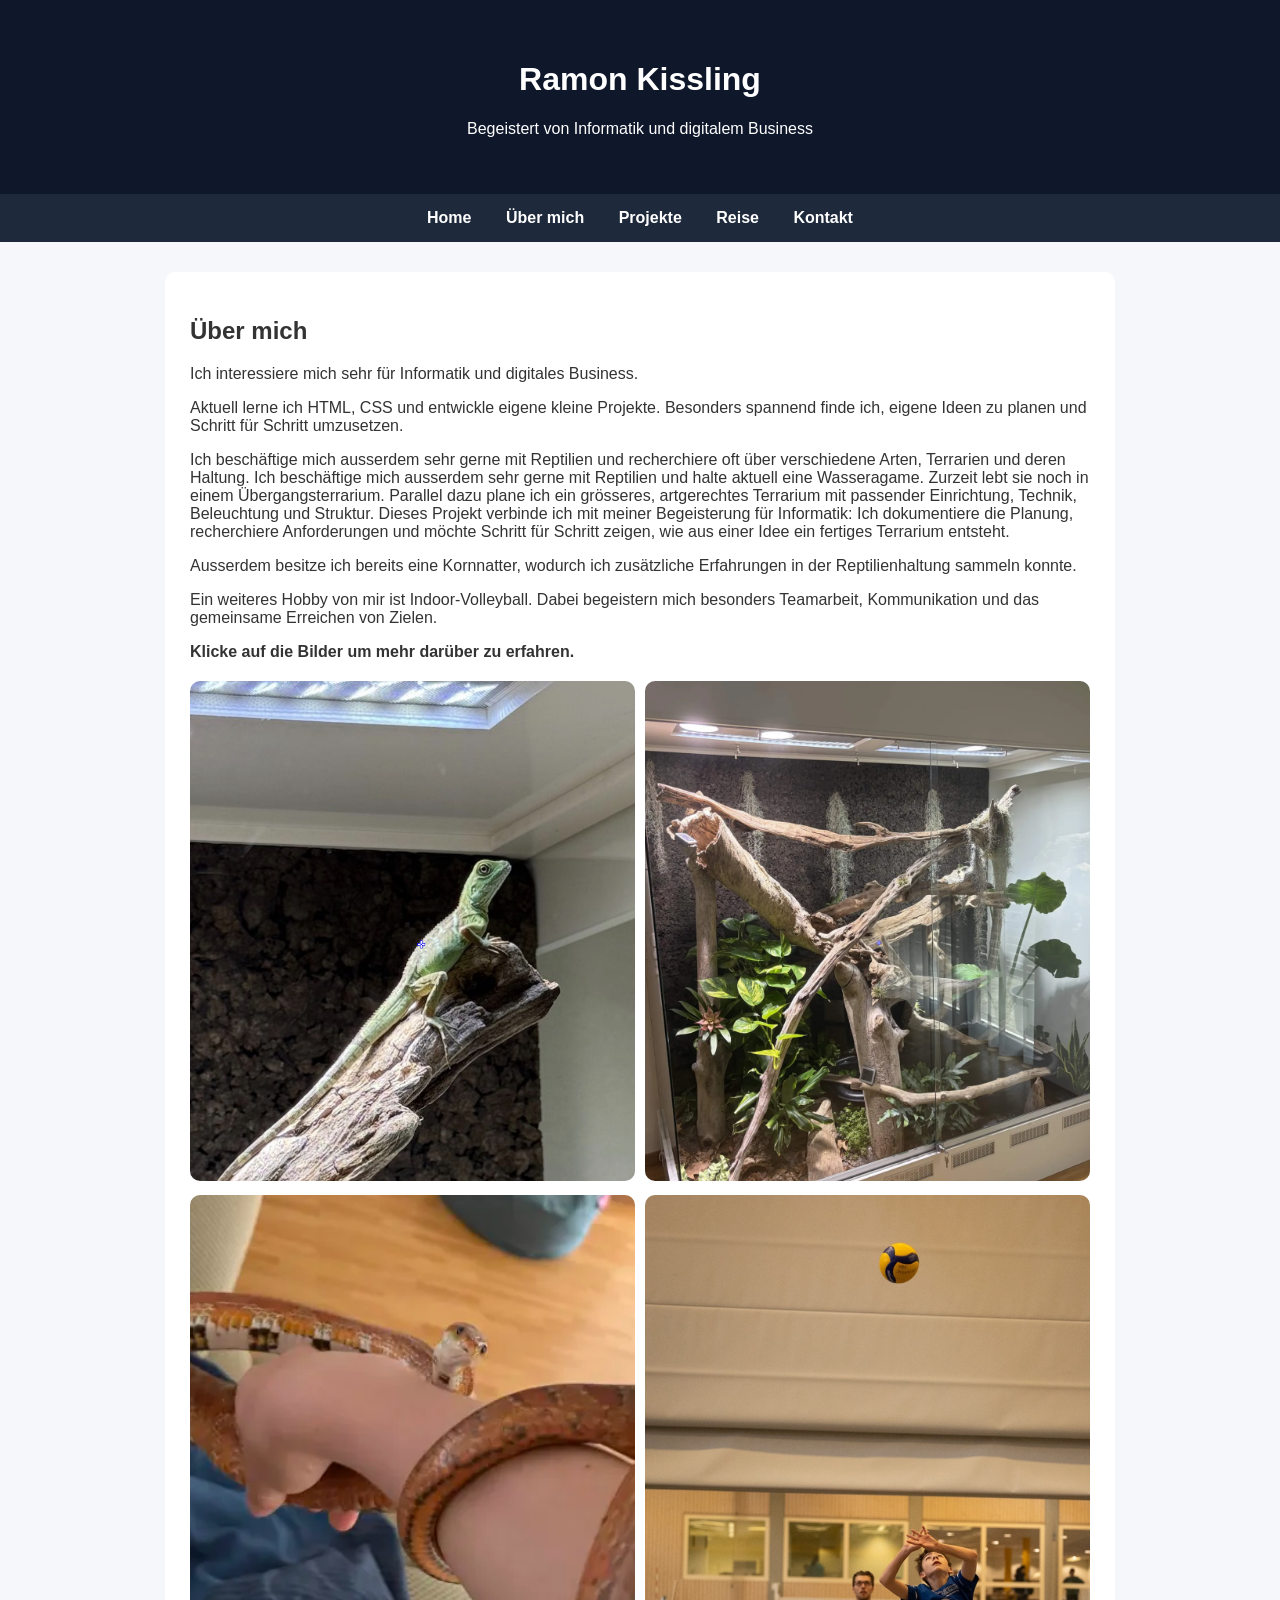
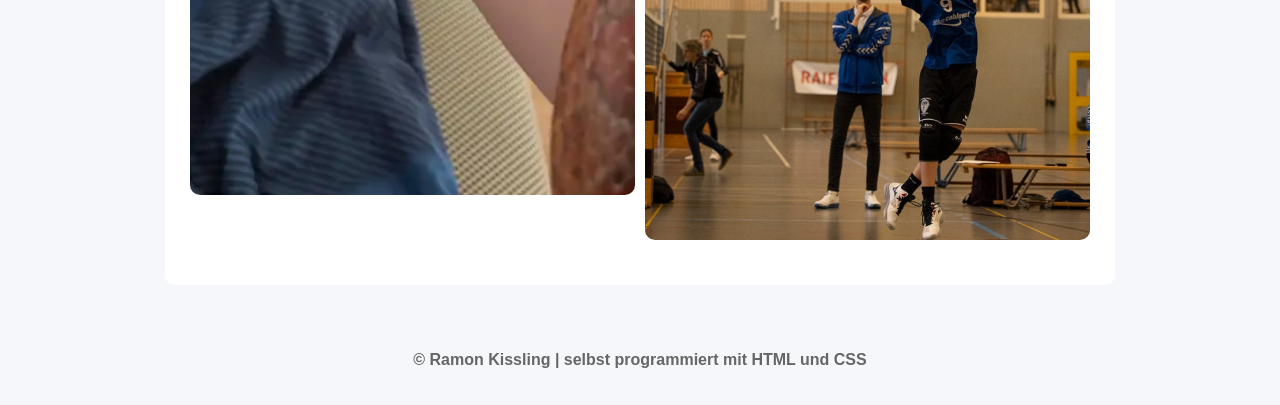
<file: index.html>
<!-- ========================= -->
<!-- DATEI: index.html -->
<!-- ========================= -->

<!DOCTYPE html>
<html lang="de">
<head>
  <meta charset="UTF-8">
  <meta name="viewport" content="width=device-width, initial-scale=1.0">
  <title>Ramon Kissling | Über mich</title>
  <link rel="stylesheet" href="style.css">
</head>
<body>

<header>
  <h1>Ramon Kissling</h1>
  <p>Begeistert von Informatik und digitalem Business</p>
</header>

<nav>
    <a href="home.html">Home</a>
  <a href="index.html">Über mich</a>
  <a href="projekte.html">Projekte</a>
  <a href="reise.html">Reise</a>
  <a href="kontakt.html">Kontakt</a>
</nav>

<section>
  <h2>Über mich</h2>

  <p>
    <p>
 <p>
  <p>Ich interessiere mich sehr für Informatik und  digitales Business.</p>
  <p> Aktuell lerne ich HTML, CSS und entwickle eigene kleine Projekte.
  Besonders spannend finde ich, eigene Ideen zu planen und Schritt für Schritt umzusetzen.</p>

 <p>Ich beschäftige mich ausserdem sehr gerne mit Reptilien und recherchiere oft über verschiedene Arten, Terrarien und deren Haltung.

  Ich beschäftige mich ausserdem sehr gerne mit Reptilien und halte aktuell eine Wasseragame. Zurzeit lebt sie noch in einem Übergangsterrarium. Parallel dazu plane ich ein grösseres, artgerechtes Terrarium mit passender Einrichtung, Technik, Beleuchtung und Struktur.

Dieses Projekt verbinde ich mit meiner Begeisterung für Informatik: Ich dokumentiere die Planung, recherchiere Anforderungen und möchte Schritt für Schritt zeigen, wie aus einer Idee ein fertiges Terrarium entsteht.

<p>Ausserdem besitze ich bereits eine Kornnatter, wodurch ich zusätzliche Erfahrungen in der Reptilienhaltung sammeln konnte.</p>

  
  <p>Ein weiteres Hobby von mir ist Indoor-Volleyball. Dabei begeistern mich besonders Teamarbeit, Kommunikation und das gemeinsame Erreichen von Zielen.</p>
  <p><strong>Klicke auf die Bilder um mehr darüber zu erfahren.</p>



<div class="bilder-grid">

  <a href="info-wasseragame.html">
    <img class="hand" src="wasseragame02.png" alt="Wasseragame">
  </a>

  <a href="info-terrarium.html">
    <img class="terra" src="Terrarium.02.png" alt="Terrarium">
  </a>

  <a href="info-kornatter.html">
    <img class="snake" src="kornatter.png" alt="Kornatter">
  </a>

  <a href="info-volleyball.html">
  <img class="volleyball" src="volleyball.png" alt="Volleyball">
</a>

</div>

</p>
  </p>
</section>

<footer>
  <p>© Ramon Kissling | selbst programmiert mit HTML und CSS</p>
</footer>

</body>
</html>
</file>
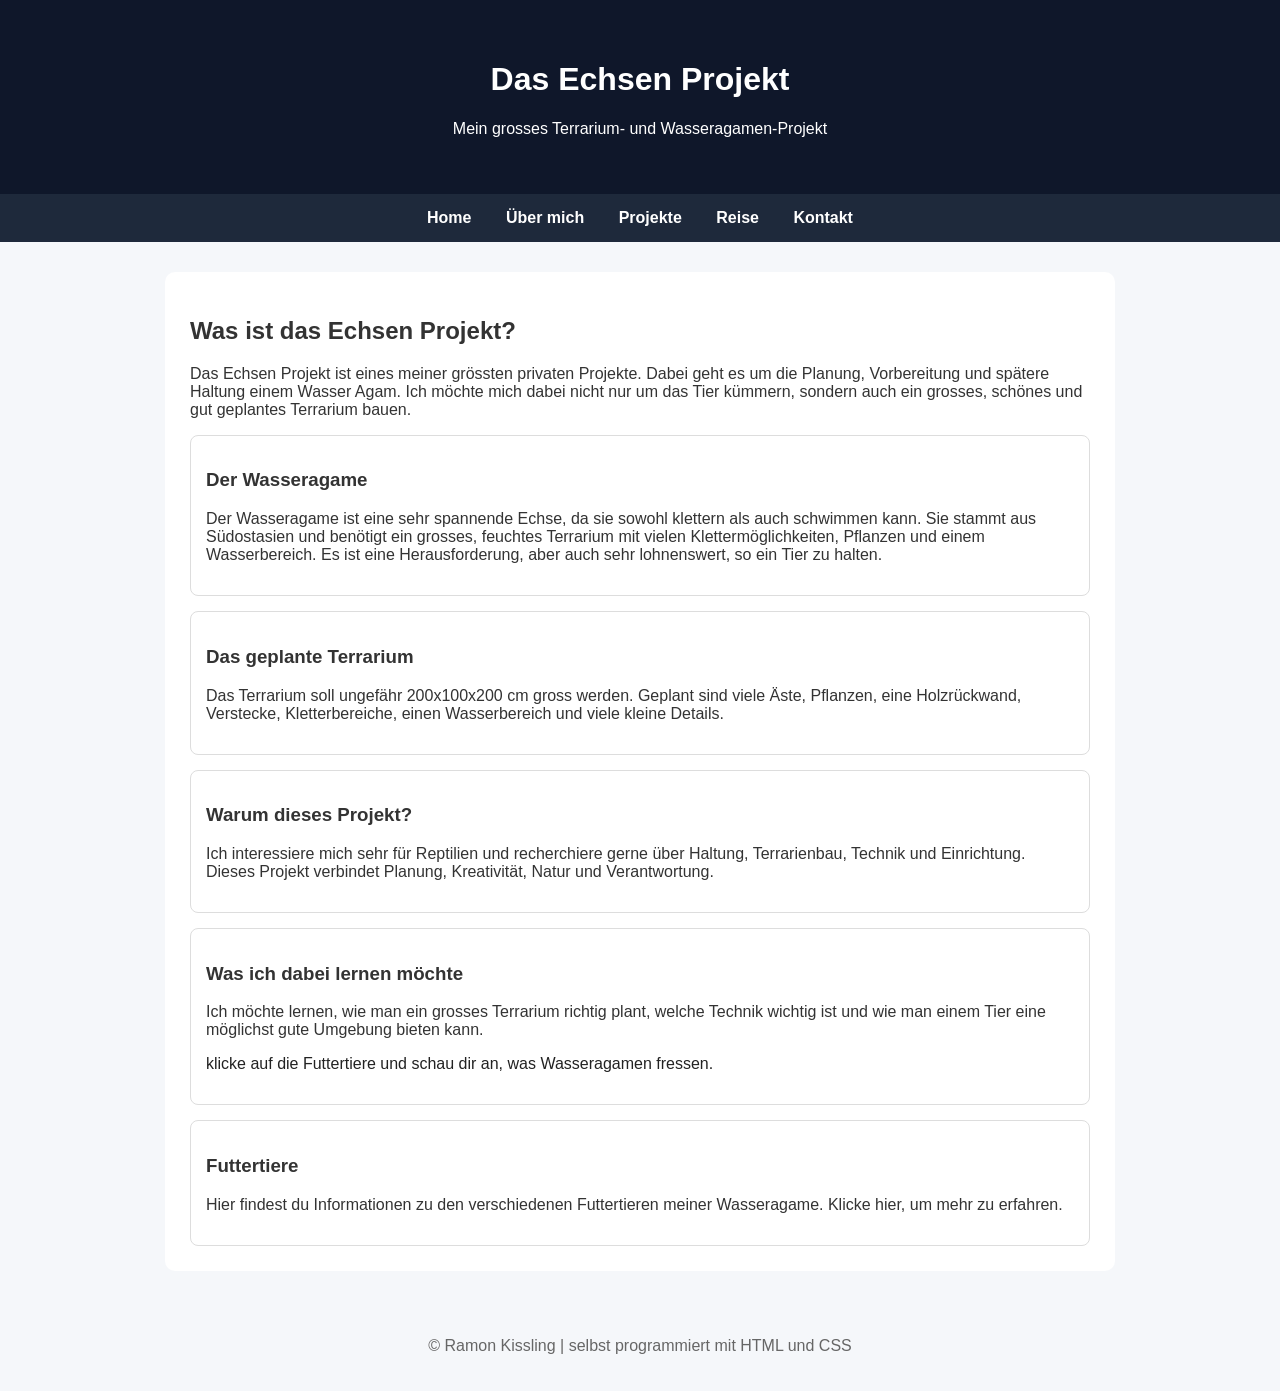
<file: echsen-projekt.html>
<!DOCTYPE html>
<html lang="de">
<head>
  <meta charset="UTF-8">
  <meta name="viewport" content="width=device-width, initial-scale=1.0">
  <title>Das Echsen Projekt</title>
  <link rel="stylesheet" href="style.css">
</head>
<body>

<header>
  <h1>Das Echsen Projekt</h1>
  <p>Mein grosses Terrarium- und Wasseragamen-Projekt</p>
</header>

<nav>
  <a href="home.html">Home</a>
  <a href="index.html">Über mich</a>
  <a href="projekte.html">Projekte</a>
  <a href="reise.html">Reise</a>
  <a href="kontakt.html">Kontakt</a>
</nav>

<section>
  <h2>Was ist das Echsen Projekt?</h2>

  <p>
    Das Echsen Projekt ist eines meiner grössten privaten Projekte.
    Dabei geht es um die Planung, Vorbereitung und spätere Haltung einem Wasser Agam.
    Ich möchte mich dabei nicht nur um das Tier kümmern, sondern auch ein grosses,
    schönes und gut geplantes Terrarium bauen.
  </p>

  <div class="card">
    <h3>Der Wasseragame</h3>
    <p>
      Der Wasseragame ist eine sehr spannende Echse, da sie sowohl klettern als auch schwimmen kann.
      Sie stammt aus Südostasien und benötigt ein grosses, feuchtes Terrarium mit vielen Klettermöglichkeiten, Pflanzen und einem Wasserbereich. Es ist eine Herausforderung, aber auch sehr lohnenswert, so ein Tier zu halten.
    </p>
  </div>

  <div class="card">
    <h3>Das geplante Terrarium</h3>
    <p>
      Das Terrarium soll ungefähr 200x100x200 cm gross werden.
      Geplant sind viele Äste, Pflanzen, eine Holzrückwand, Verstecke,
      Kletterbereiche, einen Wasserbereich und viele kleine Details.
    </p>
  </div>

  <div class="card">
    <h3>Warum dieses Projekt?</h3>
    <p>
      Ich interessiere mich sehr für Reptilien und recherchiere gerne über Haltung,
      Terrarienbau, Technik und Einrichtung. Dieses Projekt verbindet Planung,
      Kreativität, Natur und Verantwortung.
    </p>
  </div>

  <div class="card">
    <h3>Was ich dabei lernen möchte</h3>
    <p>
      Ich möchte lernen, wie man ein grosses Terrarium richtig plant,
      welche Technik wichtig ist und wie man einem Tier eine möglichst gute Umgebung bieten kann.
      <p><a href="futtertiere.html">klicke auf die Futtertiere und schau dir an, was Wasseragamen fressen.</a></p>
    </p>
  </div>
  
<a href="futtertiere.html" class="projekt-link">
    <div class="card">
        <h3>Futtertiere</h3>
        <p>
            Hier findest du Informationen zu den verschiedenen Futtertieren meiner Wasseragame.
            Klicke hier, um mehr zu erfahren.
        </p>
    </div>
</a>

</section>

<footer>
  <p>© Ramon Kissling | selbst programmiert mit HTML und CSS</p>
</footer>

</body>
</html>
</file>
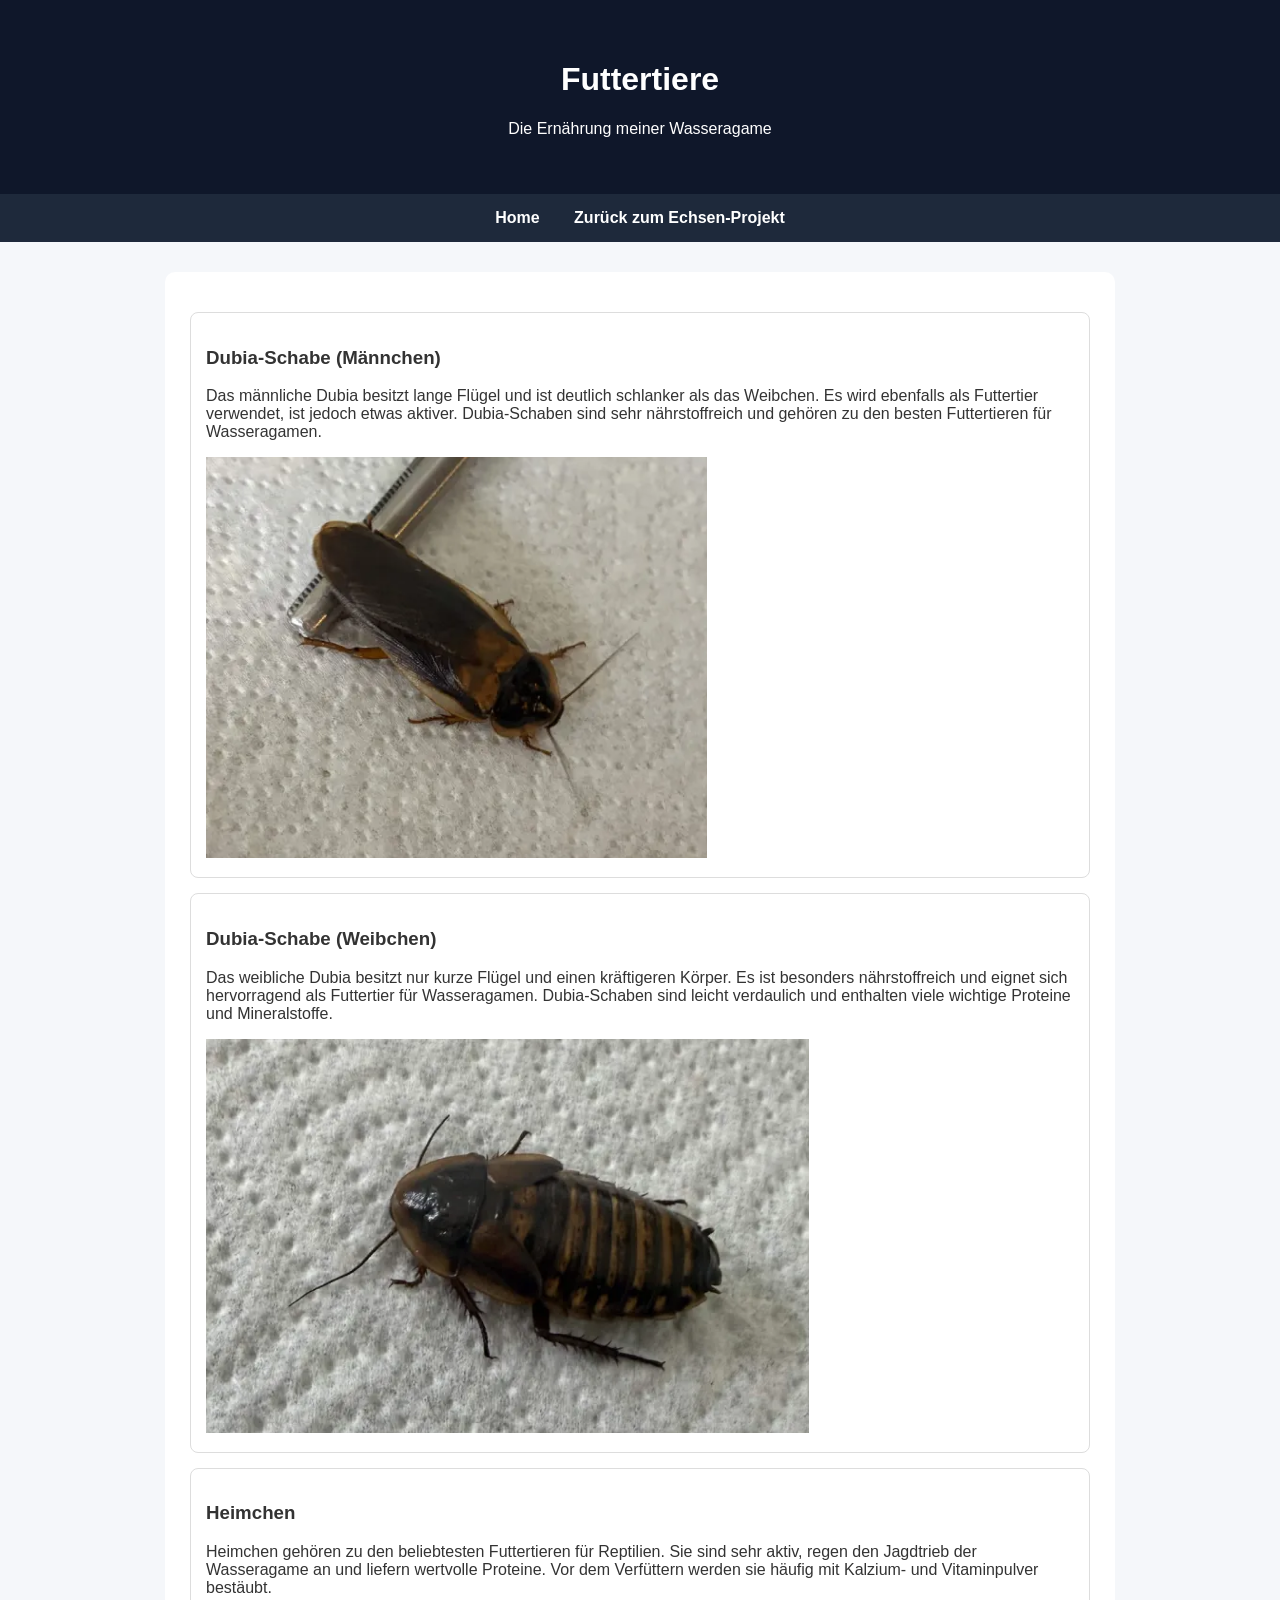
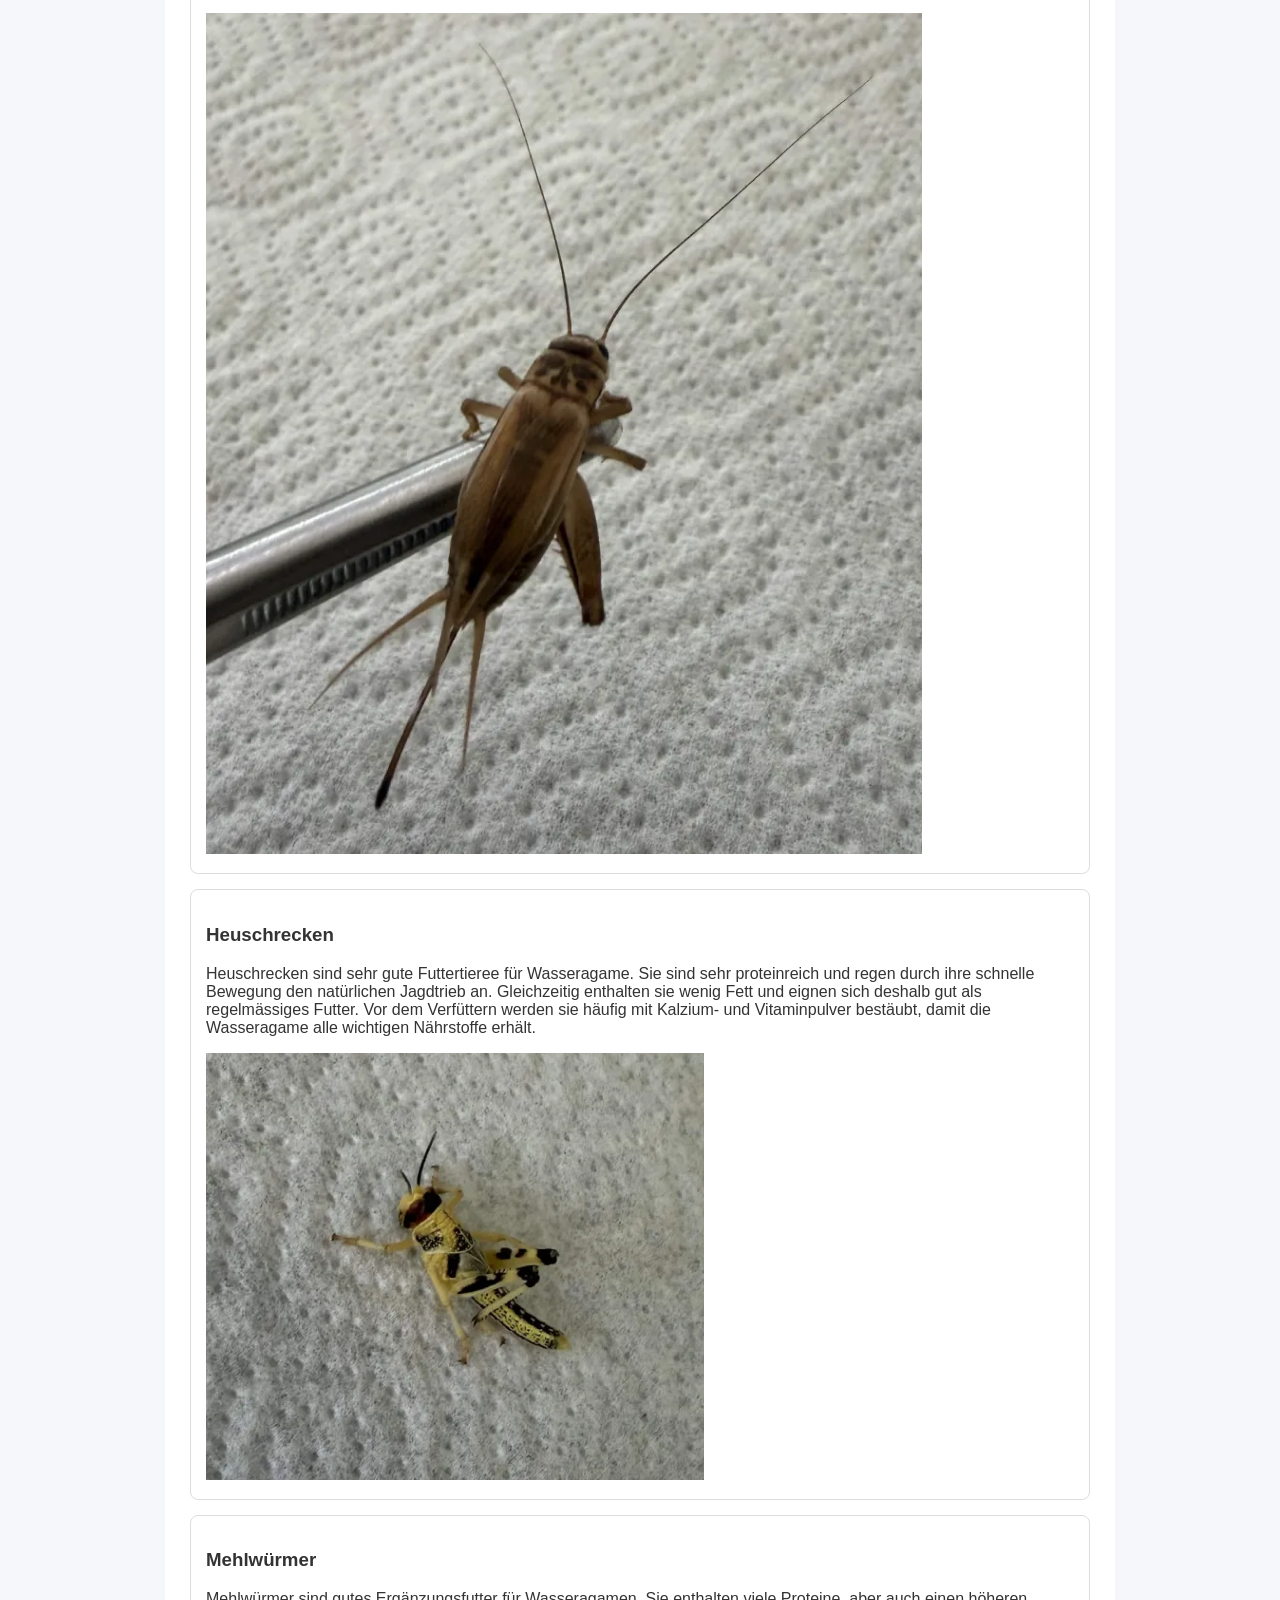
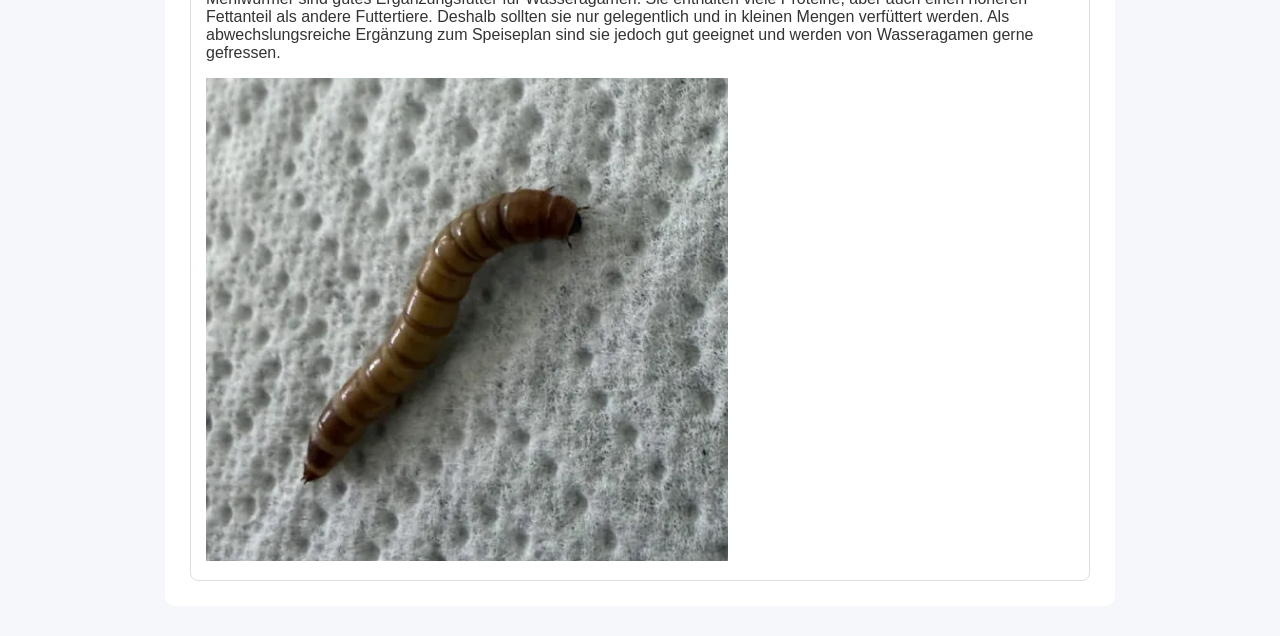
<file: futtertiere.html>
<!DOCTYPE html>
<html lang="de">
<head>
    <meta charset="UTF-8">
    <meta name="viewport" content="width=device-width, initial-scale=1.0">
    <title>Futtertiere</title>
    <link rel="stylesheet" href="style.css">
</head>

<body>

<header>
    <h1>Futtertiere</h1>
    <p>Die Ernährung meiner Wasseragame</p>
</header>

<nav>
    <a href="home.html">Home</a>
    <a href="echsen-projekt.html">Zurück zum Echsen-Projekt</a>
</nav>

<section>

    <div class="card">
    <h3>Dubia-Schabe (Männchen)</h3>

    <p>
        Das männliche Dubia besitzt lange Flügel und ist deutlich schlanker als das Weibchen.
        Es wird ebenfalls als Futtertier verwendet, ist jedoch etwas aktiver. Dubia-Schaben sind sehr
        nährstoffreich und gehören zu den besten Futtertieren für Wasseragamen.
    </p>

    <img src="dubia_männchen.png" alt="Dubia-Schabe Männchen">
</div>

<div class="card">
    <h3>Dubia-Schabe (Weibchen)</h3>

    <p>
        Das weibliche Dubia besitzt nur kurze Flügel und einen kräftigeren Körper.
        Es ist besonders nährstoffreich und eignet sich hervorragend als Futtertier für
        Wasseragamen. Dubia-Schaben sind leicht verdaulich und enthalten viele wichtige
        Proteine und Mineralstoffe.
    </p>

    <img src="dubia_weibchen.png" alt="Dubia-Schabe Weibchen">
</div>

<div class="card">
    <h3>Heimchen</h3>

    <p>
        Heimchen gehören zu den beliebtesten Futtertieren für Reptilien. Sie sind sehr aktiv,
        regen den Jagdtrieb der Wasseragame an und liefern wertvolle Proteine. Vor dem Verfüttern
        werden sie häufig mit Kalzium- und Vitaminpulver bestäubt.
    </p>

    <img src="Heimchen.png" alt="Heimchen">
</div>

    <div class="card">
        <h3>Heuschrecken</h3>
        <p>
            Heuschrecken sind sehr gute Futtertieree für Wasseragame. Sie sind
        sehr proteinreich und regen durch ihre schnelle Bewegung den natürlichen Jagdtrieb
        an. Gleichzeitig enthalten sie wenig Fett und eignen sich deshalb gut als
        regelmässiges Futter. Vor dem Verfüttern werden sie häufig mit Kalzium- und
        Vitaminpulver bestäubt, damit die Wasseragame alle wichtigen Nährstoffe erhält.
        </p>

        <img src="Heuschreke.png" alt="Heuschrecke">
    </div>

    <div class="card">
        <h3>Mehlwürmer</h3>
        <p>
          Mehlwürmer sind gutes Ergänzungsfutter für Wasseragamen. Sie enthalten
        viele Proteine, aber auch einen höheren Fettanteil als andere Futtertiere.
        Deshalb sollten sie nur gelegentlich und in kleinen Mengen verfüttert werden.
        Als abwechslungsreiche Ergänzung zum Speiseplan sind sie jedoch gut geeignet und
        werden von Wasseragamen gerne gefressen.
        </p>

        <img src="mehlwurm.png" alt="Mehlwurm">
    </div>

</section>

</body>
</html>
</file>
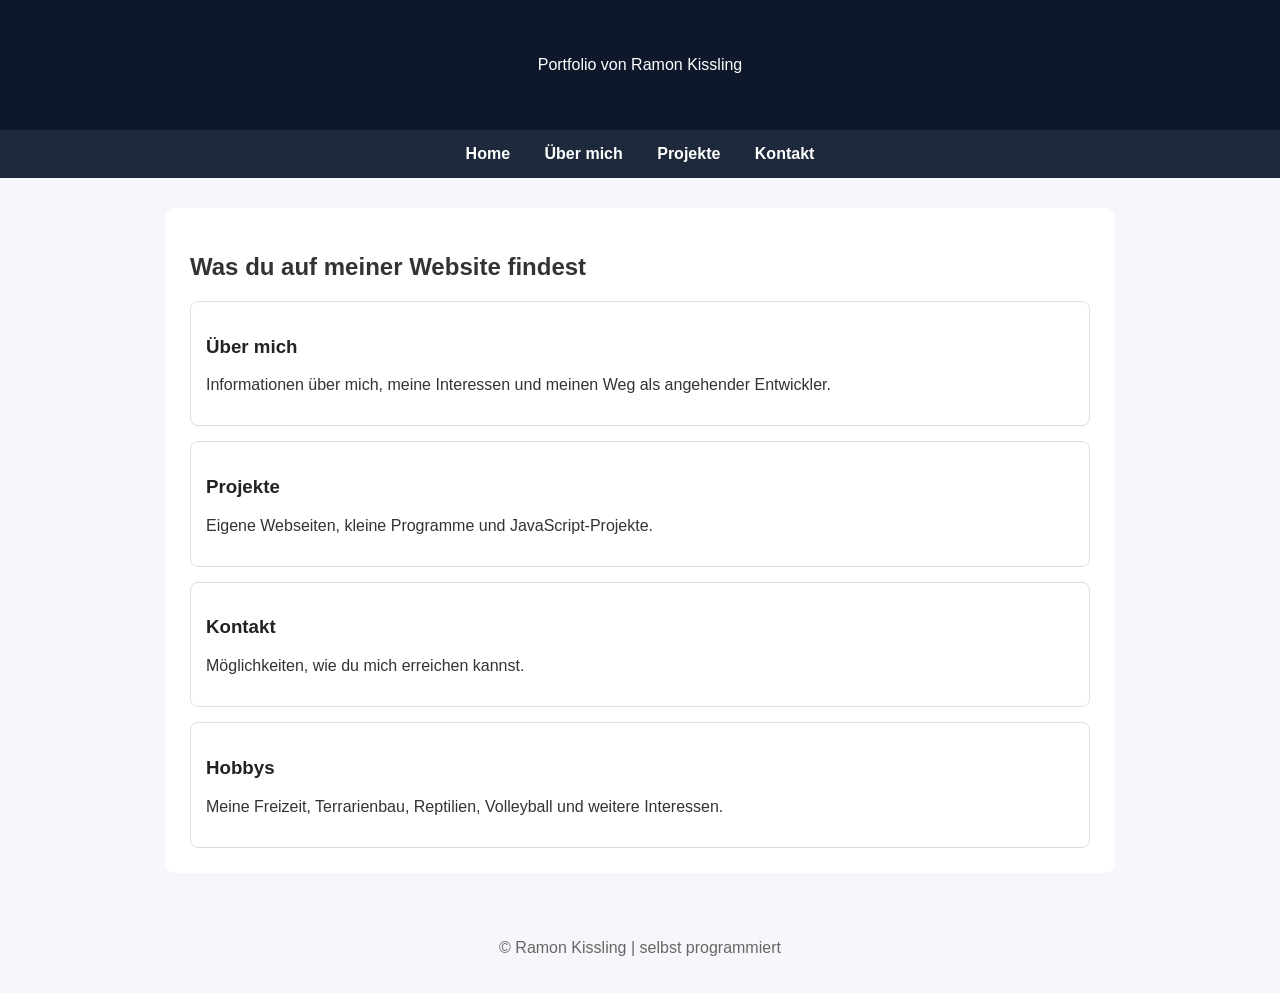
<file: Home.html>
<!DOCTYPE html>
<html lang="de">
<head>
  <meta charset="UTF-8">
  <title>Home</title>
  <link rel="stylesheet" href="style.css">
</head>
<body>

<header>
  <p>Portfolio von Ramon Kissling</p>
</header>

<nav>
  <a href="home.html">Home</a>
  <a href="index.html">Über mich</a>
  <a href="projekte.html">Projekte</a>
  <a href="kontakt.html">Kontakt</a>
</nav>

<section>
  <h2>Was du auf meiner Website findest</h2>

  <div class="card">
    <h3><a href="index.html">Über mich</a></h3>
    <p>Informationen über mich, meine Interessen und meinen Weg als angehender Entwickler.</p>
  </div>

  <div class="card">
    <h3><a href="projekte.html">Projekte</a></h3>
    <p>Eigene Webseiten, kleine Programme und JavaScript-Projekte.</p>
  </div>

  <div class="card">
    <h3><a href="kontakt.html">Kontakt</a></h3>
    <p>Möglichkeiten, wie du mich erreichen kannst.</p>
  </div>

  <div class="card">
    <h3><a href="hobby.html">Hobbys</a></h3>
    <p>Meine Freizeit, Terrarienbau, Reptilien, Volleyball und weitere Interessen.</p>
  </div>
</section>

<footer>
  <p>© Ramon Kissling | selbst programmiert</p>
</footer>

</body>
</html>
</file>
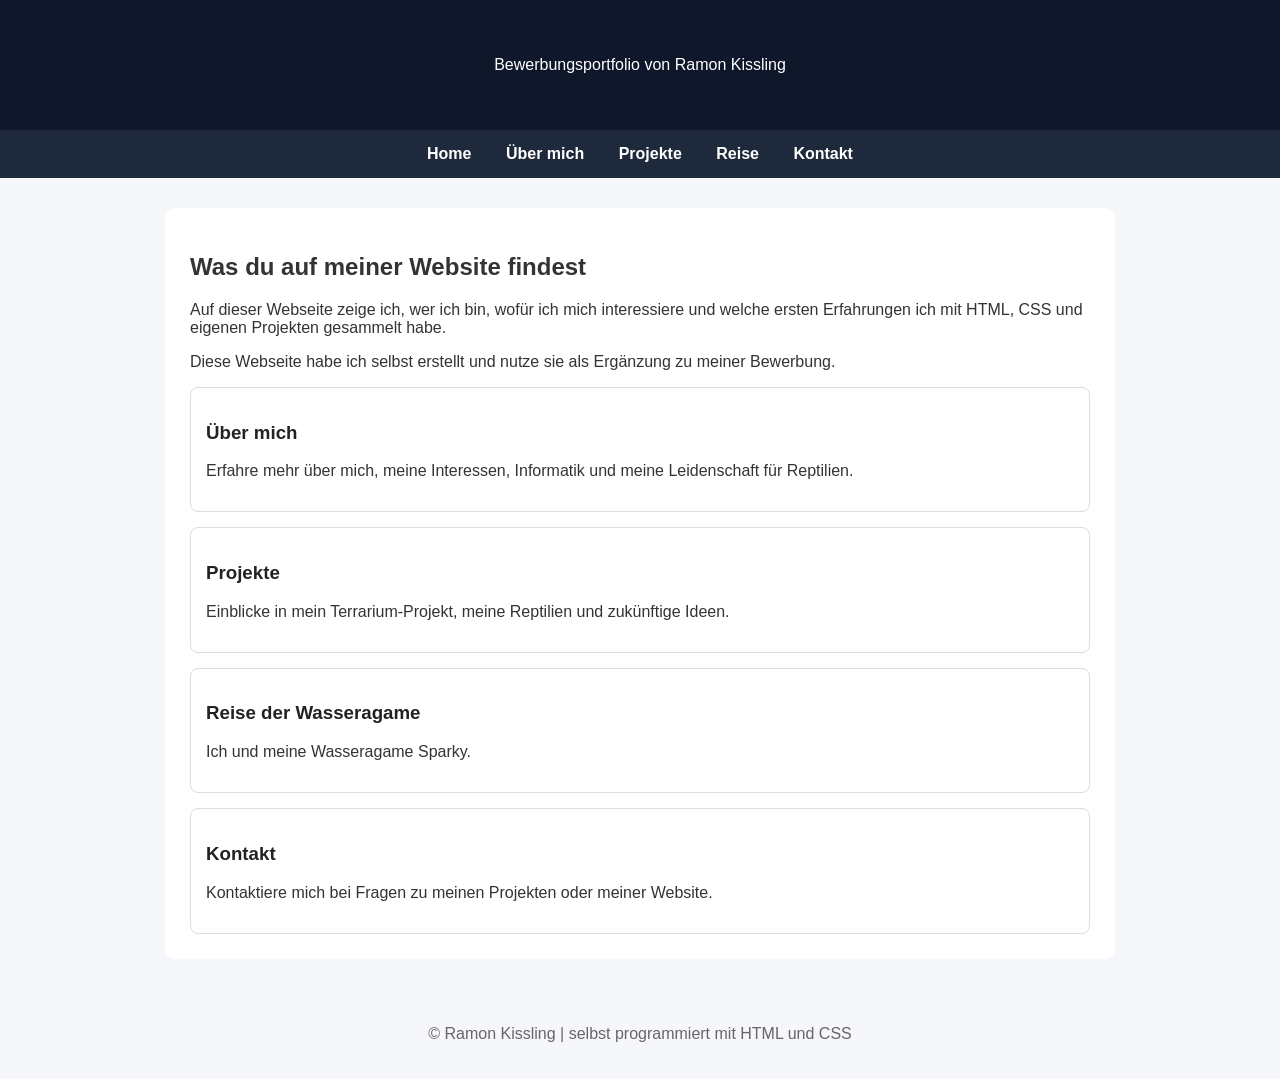
<file: home.html>
<!DOCTYPE html>
<html lang="de">
<head>
  <meta charset="UTF-8">
  <title>Home</title>
  <link rel="stylesheet" href="style.css">
</head>
<body>

<header>
  <p>Bewerbungsportfolio von Ramon Kissling</p>
</header>

<nav>
  <a href="home.html">Home</a>
  <a href="index.html">Über mich</a>
  <a href="projekte.html">Projekte</a>
  <a href="reise.html">Reise</a>
  <a href="kontakt.html">Kontakt</a>
</nav>

<section>
  <h2>Was du auf meiner Website findest</h2>
<p>Auf dieser Webseite zeige ich, wer ich bin, wofür ich mich interessiere und welche ersten Erfahrungen ich mit HTML, CSS und eigenen Projekten gesammelt habe.</p>
<p>Diese Webseite habe ich selbst erstellt und nutze sie als Ergänzung zu meiner Bewerbung.</p>
  <div class="card">
    <h3><a href="index.html">Über mich</a></h3>
    <p>Erfahre mehr über mich, meine Interessen, Informatik und meine Leidenschaft für Reptilien.</p>
  </div>

  <div class="card">
    <h3><a href="projekte.html">Projekte</a></h3>
    <p>Einblicke in mein Terrarium-Projekt, meine Reptilien und zukünftige Ideen.</p>
  </div>
    <div class="card">
    <h3><a href="reise.html">Reise der Wasseragame</a></h3>
    <p>Ich und meine Wasseragame Sparky.</p>
  </div>

  <div class="card">
    <h3><a href="kontakt.html">Kontakt</a></h3>
    <p>Kontaktiere mich bei Fragen zu meinen Projekten oder meiner Website.</p>
  </div>

</section>

<footer>
  <p>© Ramon Kissling | selbst programmiert mit HTML und CSS</p>
</footer>

</body>
</html>
</file>
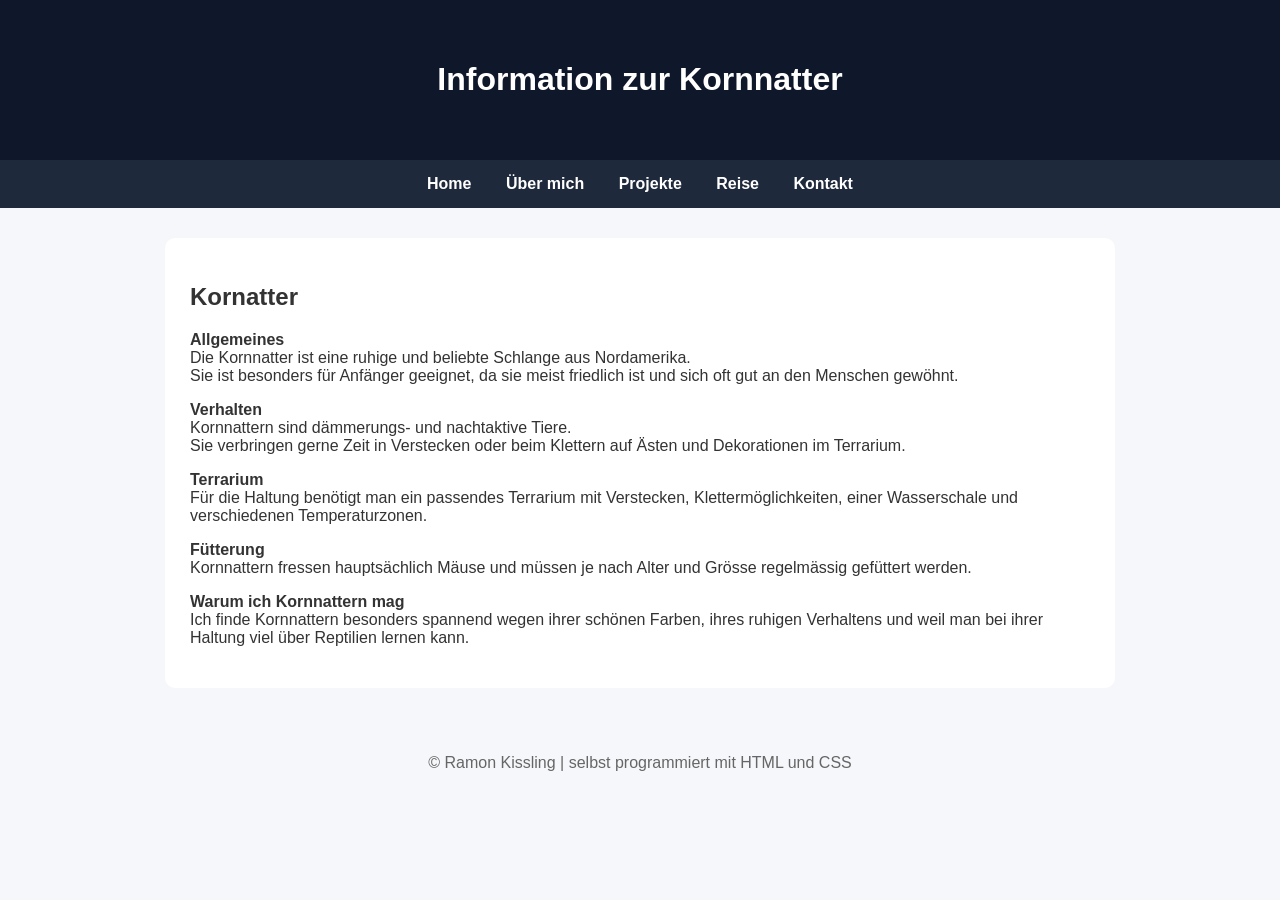
<file: info-kornatter.html>
<!DOCTYPE html>
<html lang="de">
<head>
  <meta charset="UTF-8">
  <meta name="viewport" content="width=device-width, initial-scale=1.0">
  <title>Kornatter Infos</title>
  <link rel="stylesheet" href="style.css">
</head>
<body>

<header>
  <h1>Information zur Kornnatter</h1>
</header>

<nav>
  <a href="home.html">Home</a>
  <a href="index.html">Über mich</a>
  <a href="projekte.html">Projekte</a>
  <a href="reise.html">Reise</a>
  <a href="kontakt.html">Kontakt</a>
</nav>

<section>
  <h2>Kornatter</h2>

  <p>
 <p>
    <strong>Allgemeines</strong><br>
    Die Kornnatter ist eine ruhige und beliebte Schlange aus Nordamerika.<br>
    Sie ist besonders für Anfänger geeignet, da sie meist friedlich ist und sich oft gut an den Menschen gewöhnt.
</p>

<p>
    <strong>Verhalten</strong><br>
    Kornnattern sind dämmerungs- und nachtaktive Tiere.<br>
    Sie verbringen gerne Zeit in Verstecken oder beim Klettern auf Ästen und Dekorationen im Terrarium.
</p>

<p>
    <strong>Terrarium</strong><br>
    Für die Haltung benötigt man ein passendes Terrarium mit Verstecken, Klettermöglichkeiten,
    einer Wasserschale und verschiedenen Temperaturzonen.
</p>

<p>
    <strong>Fütterung</strong><br>
    Kornnattern fressen hauptsächlich Mäuse und müssen je nach Alter und Grösse regelmässig gefüttert werden.
</p>

<p>
    <strong>Warum ich Kornnattern mag</strong><br>
    Ich finde Kornnattern besonders spannend wegen ihrer schönen Farben,
    ihres ruhigen Verhaltens und weil man bei ihrer Haltung viel über Reptilien lernen kann.
</p>
  </p>

</section>

<footer>
  <p>© Ramon Kissling | selbst programmiert mit HTML und CSS</p>
</footer>

</body>
</html>
</file>
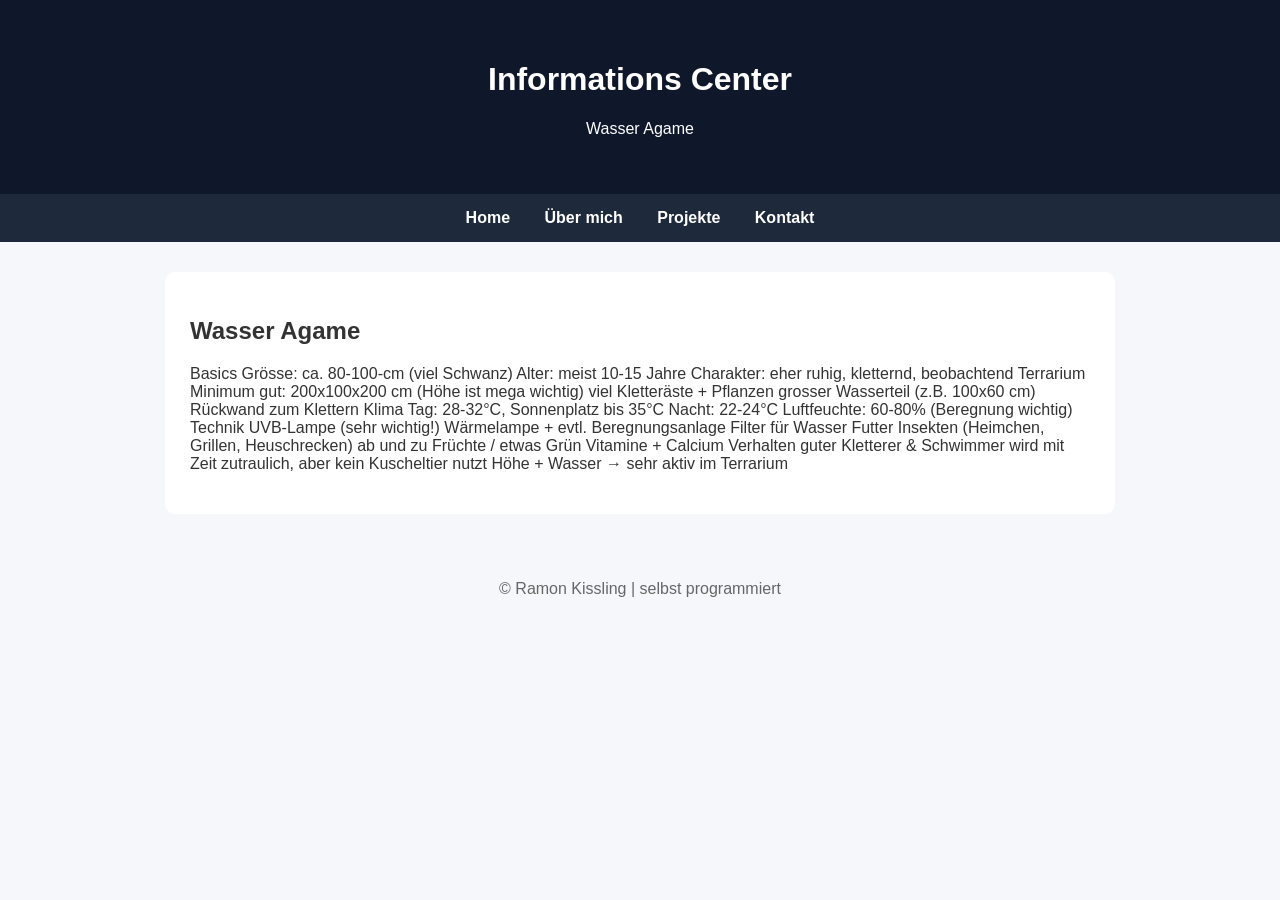
<file: info-kragenechse.html>
<!DOCTYPE html>
<html lang="de">
<head>
  <meta charset="UTF-8">
  <meta name="viewport" content="width=device-width, initial-scale=1.0">
  <title>Wasser Agame Infos</title>
  <link rel="stylesheet" href="style.css">
</head>
<body>

<header>
  <h1>Informations Center</h1>
  <p>Wasser Agame</p>
</header>

<nav>
  <a href="home.html">Home</a>
  <a href="index.html">Über mich</a>
  <a href="projekte.html">Projekte</a>
  <a href="kontakt.html">Kontakt</a>
</nav>

<section>
  <h2>Wasser Agame</h2>

  <p>
     Basics
Grösse: ca. 80-100-cm (viel Schwanz)

Alter: meist 10-15 Jahre

Charakter: eher ruhig, kletternd, beobachtend

Terrarium
Minimum gut: 200x100x200 cm (Höhe ist mega wichtig)

viel Kletteräste + Pflanzen

grosser Wasserteil (z.B. 100x60 cm)

Rückwand zum Klettern

Klima
Tag: 28-32°C, Sonnenplatz bis 35°C

Nacht: 22-24°C

Luftfeuchte: 60-80% (Beregnung wichtig)

Technik
UVB-Lampe (sehr wichtig!)

Wärmelampe + evtl. Beregnungsanlage

Filter für Wasser

Futter
Insekten (Heimchen, Grillen, Heuschrecken)

ab und zu Früchte / etwas Grün

Vitamine + Calcium

Verhalten
guter Kletterer & Schwimmer

wird mit Zeit zutraulich, aber kein Kuscheltier

nutzt Höhe + Wasser → sehr aktiv im Terrarium
  </p>

</section>

<footer>
  <p>© Ramon Kissling | selbst programmiert</p>
</footer>

</body>
</html>
</file>
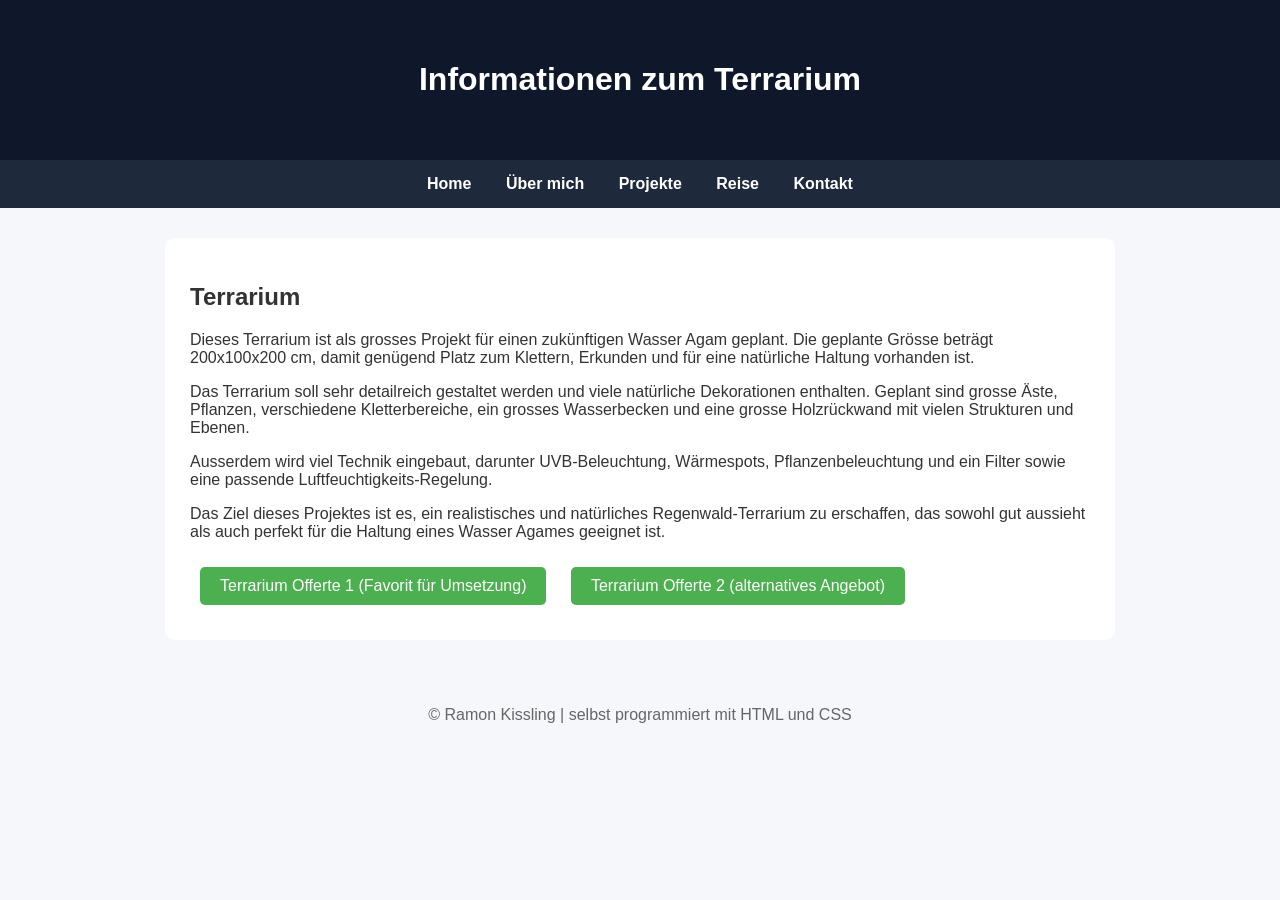
<file: info-terrarium.html>
<!DOCTYPE html>
<html lang="de">
<head>
  <meta charset="UTF-8">
  <meta name="viewport" content="width=device-width, initial-scale=1.0">
  <title>Terrarium Infos</title>
  <link rel="stylesheet" href="style.css">
</head>
<body>

<header>
  <h1>Informationen zum Terrarium</h1>
</header>

<nav>
  <a href="home.html">Home</a>
  <a href="index.html">Über mich</a>
  <a href="projekte.html">Projekte</a>
  <a href="reise.html">Reise</a>
  <a href="kontakt.html">Kontakt</a>
</nav>

<section>
  <h2>Terrarium</h2>

  <p>
    Dieses Terrarium ist als grosses Projekt für einen zukünftigen Wasser Agam geplant.
    Die geplante Grösse beträgt 200x100x200 cm, damit genügend Platz zum Klettern,
    Erkunden und für eine natürliche Haltung vorhanden ist.
</p>

<p>
    Das Terrarium soll sehr detailreich gestaltet werden und viele natürliche Dekorationen enthalten.
    Geplant sind grosse Äste, Pflanzen, verschiedene Kletterbereiche, ein grosses Wasserbecken
    und eine grosse Holzrückwand mit vielen Strukturen und Ebenen.
</p>

<p>
    Ausserdem wird viel Technik eingebaut, darunter UVB-Beleuchtung, Wärmespots,
    Pflanzenbeleuchtung und ein Filter sowie eine passende Luftfeuchtigkeits-Regelung.
</p>

<p>
    Das Ziel dieses Projektes ist es, ein realistisches und natürliches Regenwald-Terrarium
    zu erschaffen, das sowohl gut aussieht als auch perfekt für die Haltung eines Wasser Agames geeignet ist.
</p>
 <a href="offerte-terrarienbau_1.pdf" target="_blank" class="pdf-button">
    Terrarium Offerte 1 (Favorit für Umsetzung)
</a>
<a href="offerte-terrarienbau_2.pdf" target="_blank" class="pdf-button">
    Terrarium Offerte 2 (alternatives Angebot)
</a>

</section>

<footer>
  <p>© Ramon Kissling | selbst programmiert mit HTML und CSS</p>
</footer>

</body>
</html>
</file>
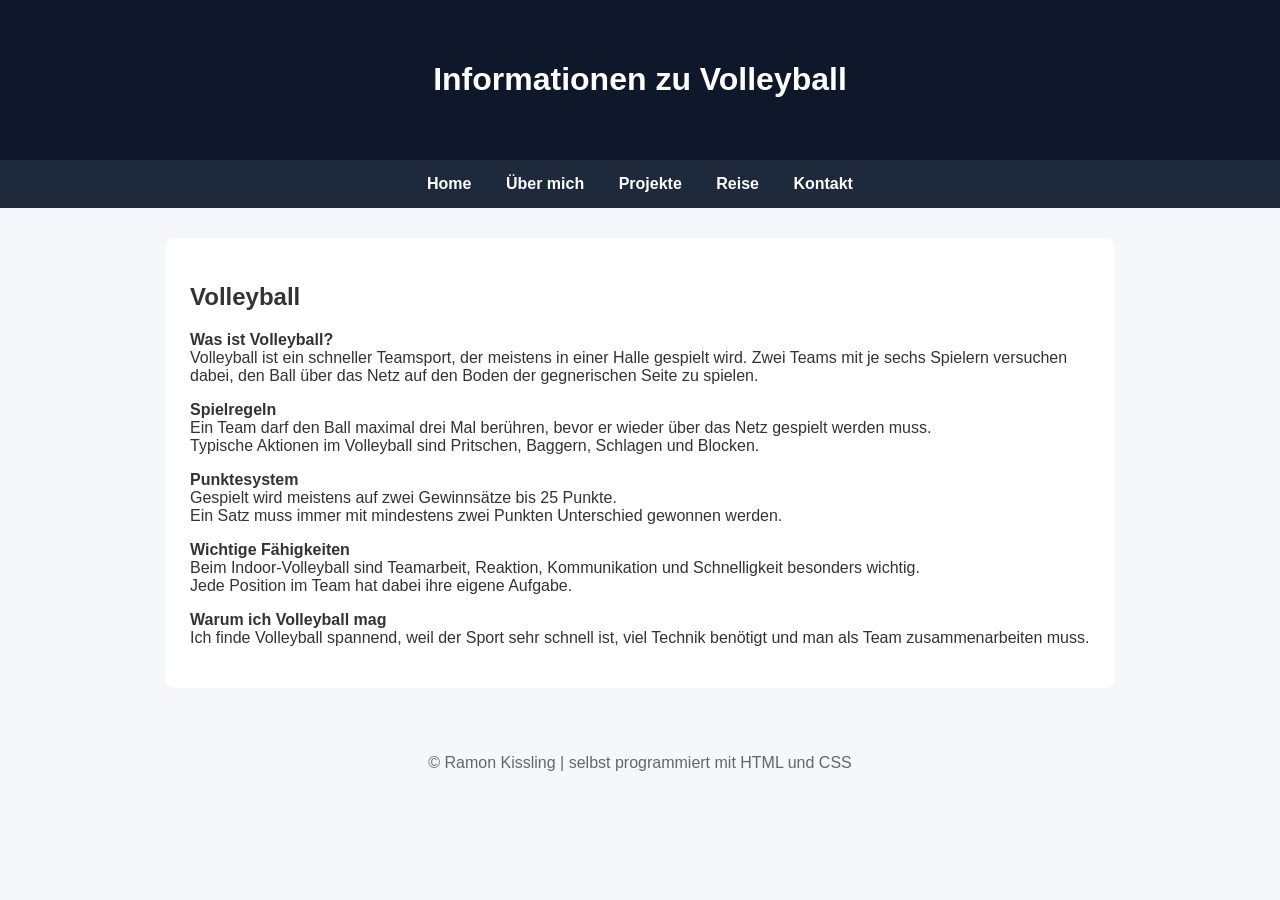
<file: info-volleyball.html>
<!DOCTYPE html>
<html lang="de">
<head>
  <meta charset="UTF-8">
  <meta name="viewport" content="width=device-width, initial-scale=1.0">
  <title>Volleyball Infos</title>
  <link rel="stylesheet" href="style.css">
</head>
<body>

<header>
  <h1>Informationen zu Volleyball</h1>
</header>

<nav>
  <a href="home.html">Home</a>
  <a href="index.html">Über mich</a>
  <a href="projekte.html">Projekte</a>
  <a href="reise.html">Reise</a>
  <a href="kontakt.html">Kontakt</a>
</nav>

<section>
  <h2>Volleyball</h2>

  <p>
  <p>
    <strong>Was ist Volleyball?</strong><br>
    Volleyball ist ein schneller Teamsport, der meistens in einer Halle gespielt wird.
    Zwei Teams mit je sechs Spielern versuchen dabei, den Ball über das Netz auf den Boden
    der gegnerischen Seite zu spielen.
</p>

<p>
    <strong>Spielregeln</strong><br>
    Ein Team darf den Ball maximal drei Mal berühren, bevor er wieder über das Netz gespielt werden muss.<br>
    Typische Aktionen im Volleyball sind Pritschen, Baggern, Schlagen und Blocken.
</p>

<p>
    <strong>Punktesystem</strong><br>
    Gespielt wird meistens auf zwei Gewinnsätze bis 25 Punkte.<br>
    Ein Satz muss immer mit mindestens zwei Punkten Unterschied gewonnen werden.
</p>

<p>
    <strong>Wichtige Fähigkeiten</strong><br>
    Beim Indoor-Volleyball sind Teamarbeit, Reaktion, Kommunikation und Schnelligkeit besonders wichtig.<br>
    Jede Position im Team hat dabei ihre eigene Aufgabe.
</p>

<p>
    <strong>Warum ich Volleyball mag</strong><br>
    Ich finde Volleyball spannend, weil der Sport sehr schnell ist,
    viel Technik benötigt und man als Team zusammenarbeiten muss.
</p>
  </p>

</section>

<footer>
  <p>© Ramon Kissling | selbst programmiert mit HTML und CSS</p>
</footer>

</body>
</html>
</file>
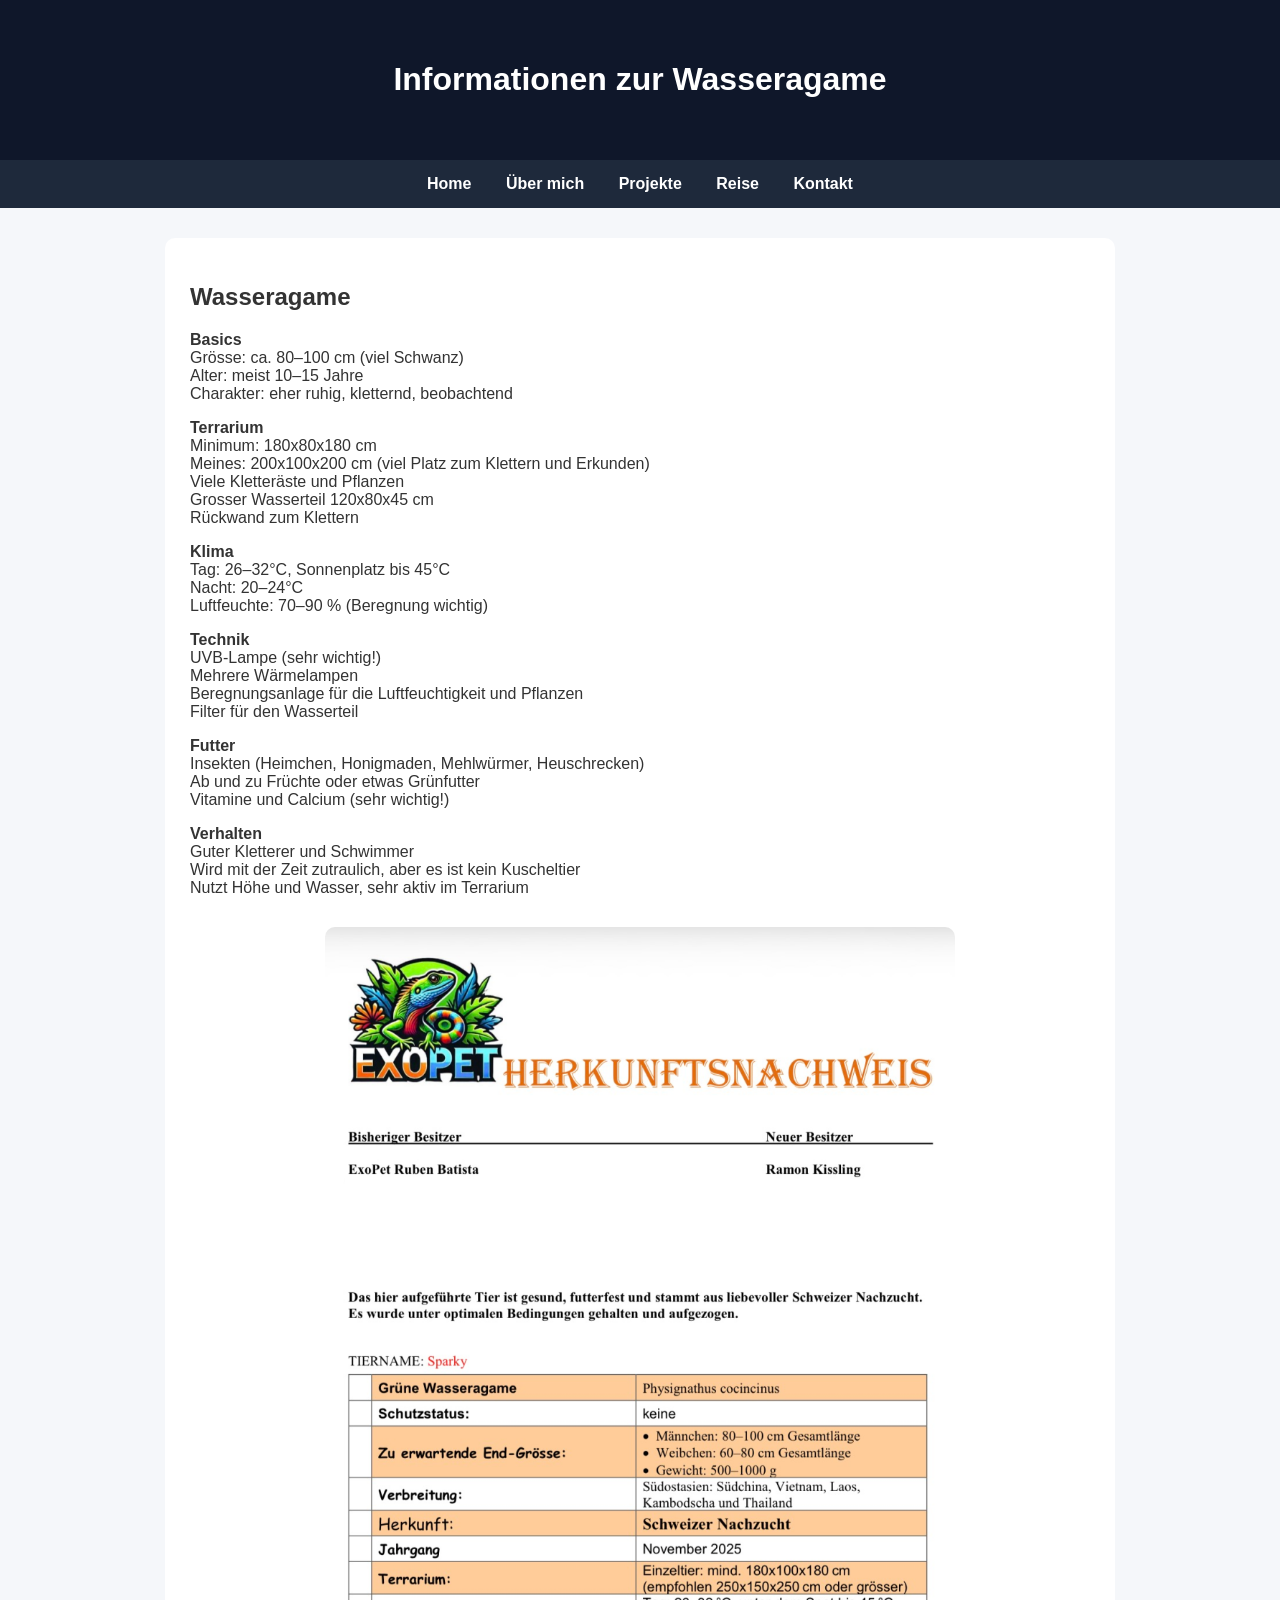
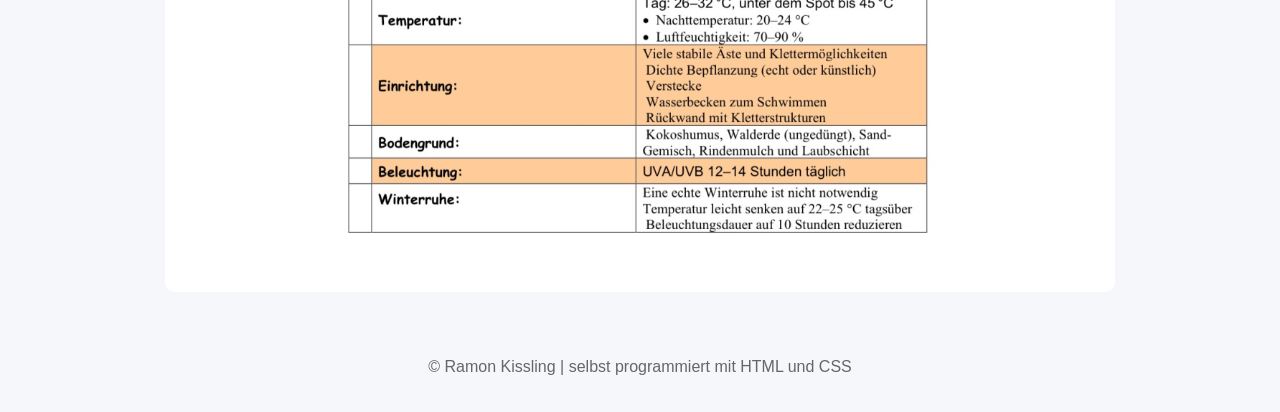
<file: info-wasseragame.html>
<!DOCTYPE html>
<html lang="de">
<head>
  <meta charset="UTF-8">
  <meta name="viewport" content="width=device-width, initial-scale=1.0">
  <title>Wasseragame Infos</title>
  <link rel="stylesheet" href="style.css">
</head>
<body>

<header>
  <h1>Informationen zur Wasseragame</h1>
</header>

<nav>
  <a href="home.html">Home</a>
  <a href="index.html">Über mich</a>
  <a href="projekte.html">Projekte</a>
  <a href="reise.html">Reise</a>
  <a href="kontakt.html">Kontakt</a>
</nav>

<section>
  <h2>Wasseragame</h2>

  <p>
 <p>
    <strong>Basics</strong><br>
    Grösse: ca. 80–100 cm (viel Schwanz)<br>
    Alter: meist 10–15 Jahre<br>
    Charakter: eher ruhig, kletternd, beobachtend
</p>

<p>
    <strong>Terrarium</strong><br>
    Minimum: 180x80x180 cm<br>
    Meines: 200x100x200 cm (viel Platz zum Klettern und Erkunden)<br>
    Viele Kletteräste und Pflanzen<br>
    Grosser Wasserteil 120x80x45 cm<br>
    Rückwand zum Klettern
</p>

<p>
    <strong>Klima</strong><br>
    Tag: 26–32°C, Sonnenplatz bis 45°C<br>
    Nacht: 20–24°C<br>
    Luftfeuchte: 70–90 % (Beregnung wichtig)
</p>

<p>
    <strong>Technik</strong><br>
    UVB-Lampe (sehr wichtig!)<br>
    Mehrere Wärmelampen<br>
    Beregnungsanlage für die Luftfeuchtigkeit und Pflanzen<br>
    Filter für den Wasserteil
</p>

<p>
    <strong>Futter</strong><br>
    Insekten (Heimchen, Honigmaden, Mehlwürmer, Heuschrecken)<br>
    Ab und zu Früchte oder etwas Grünfutter<br>
    Vitamine und Calcium (sehr wichtig!)
</p>

<p>
    <strong>Verhalten</strong><br>
    Guter Kletterer und Schwimmer<br>
    Wird mit der Zeit zutraulich, aber es ist kein Kuscheltier<br>
    Nutzt Höhe und Wasser, sehr aktiv im Terrarium
</p>
<div class="bild-container">
    <img src="zertifikat.png" alt="Herkunftsnachweis Wasseragame">
</div>
  </p>

</section>

<footer>
  <p>© Ramon Kissling | selbst programmiert mit HTML und CSS</p>
</footer>

</body>
</html>
</file>
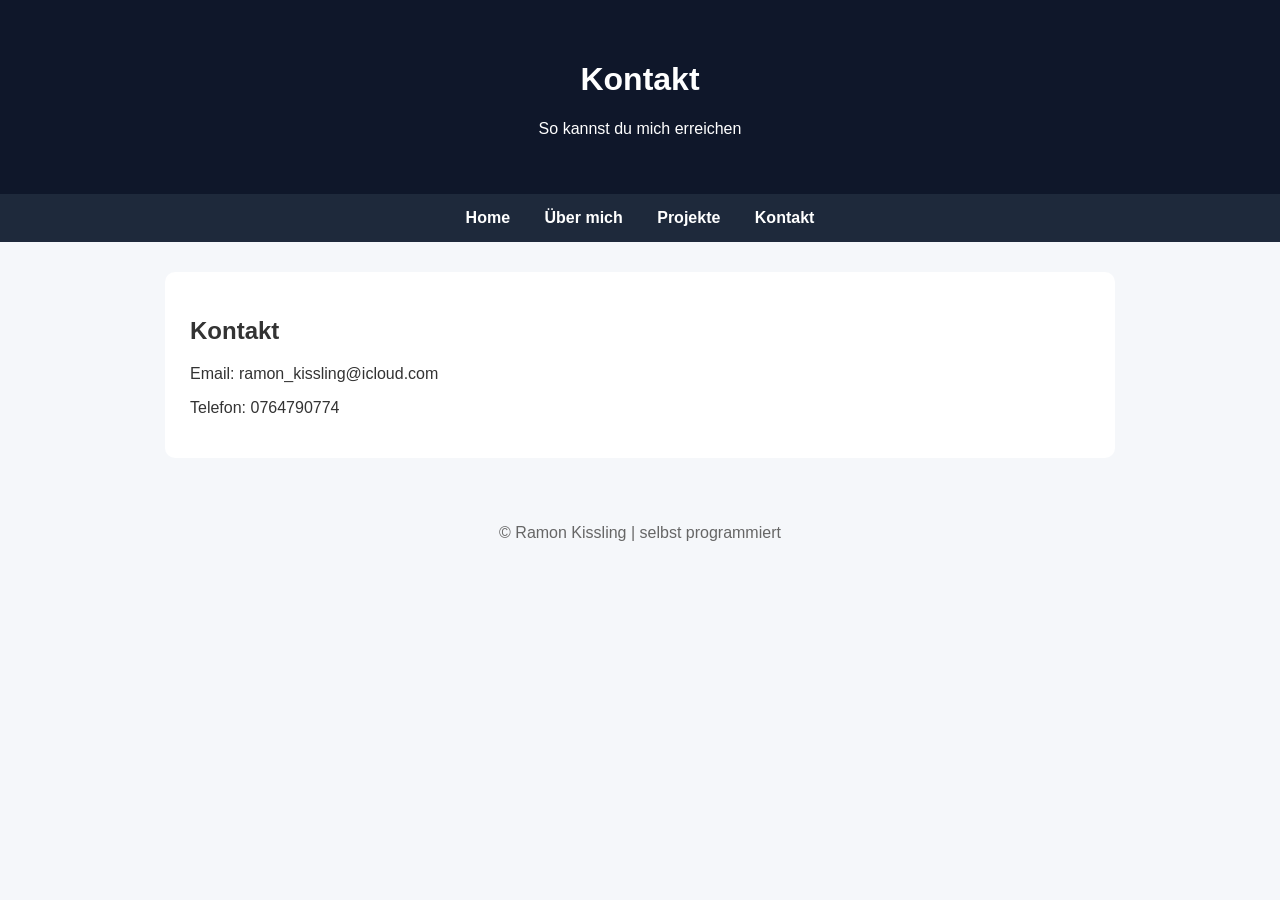
<file: Kontakt.html>
<!-- ========================= -->
<!-- DATEI: kontakt.html -->
<!-- ========================= -->

<!DOCTYPE html>
<html lang="de">
<head>
  <meta charset="UTF-8">
  <meta name="viewport" content="width=device-width, initial-scale=1.0">
  <title>Ramon Kissling | Kontakt</title>
  <link rel="stylesheet" href="style.css">
</head>
<body>

<header>
  <h1>Kontakt</h1>
  <p>So kannst du mich erreichen</p>
</header>

<nav>
    <a href="home.html">Home</a>
  <a href="index.html">Über mich</a>
  <a href="projekte.html">Projekte</a>
  <a href="kontakt.html">Kontakt</a>
</nav>

<section>
  <h2>Kontakt</h2>

  <p>Email: ramon_kissling@icloud.com</p>
  <p>Telefon: 0764790774</p>

</section>

<footer>
  <p>© Ramon Kissling | selbst programmiert</p>
</footer>

</body>
</html>
</file>
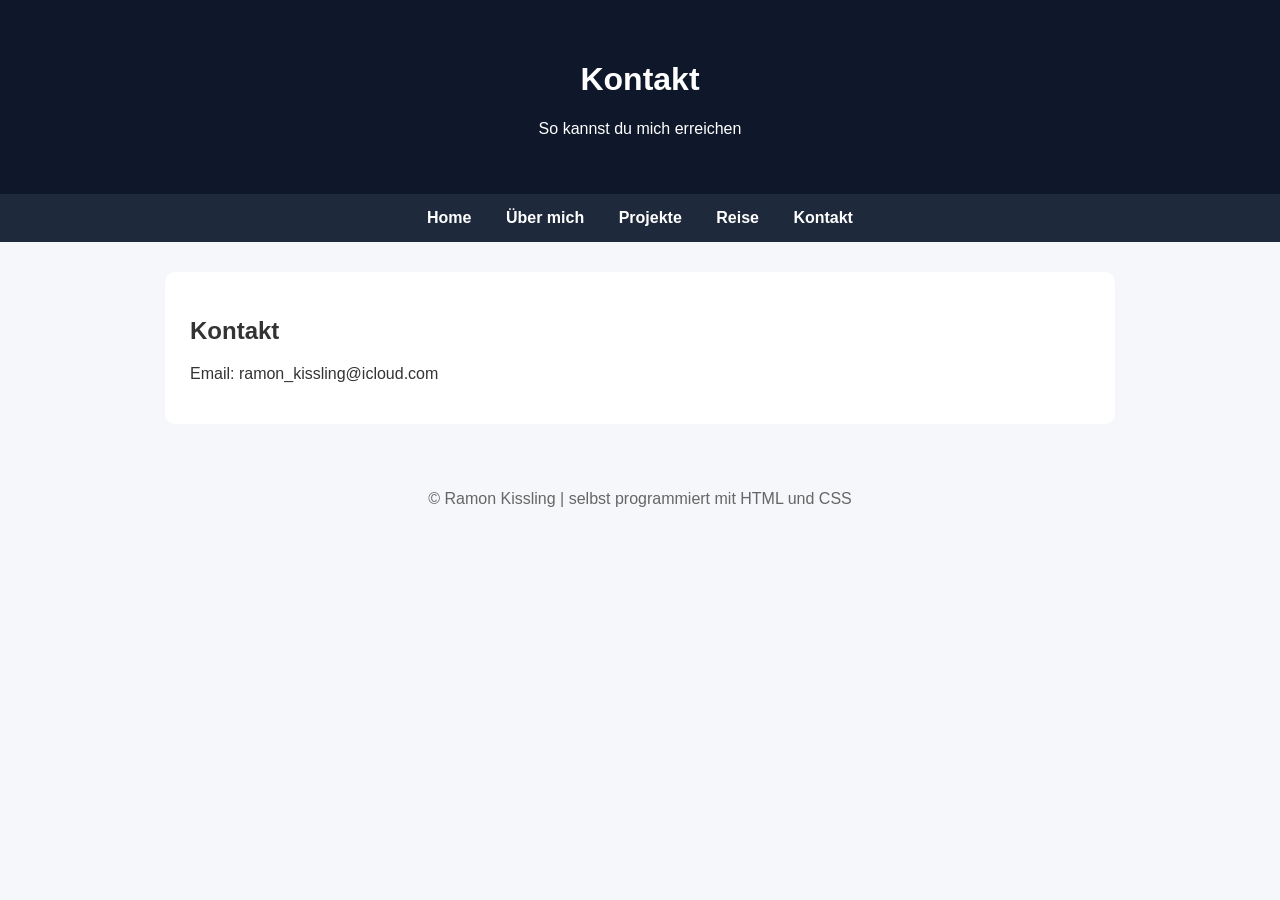
<file: kontakt.html>
<!-- ========================= -->
<!-- DATEI: kontakt.html -->
<!-- ========================= -->

<!DOCTYPE html>
<html lang="de">
<head>
  <meta charset="UTF-8">
  <meta name="viewport" content="width=device-width, initial-scale=1.0">
  <title>Ramon Kissling | Kontakt</title>
  <link rel="stylesheet" href="style.css">
</head>
<body>

<header>
  <h1>Kontakt</h1>
  <p>So kannst du mich erreichen</p>
</header>

<nav>
    <a href="home.html">Home</a>
  <a href="index.html">Über mich</a>
  <a href="projekte.html">Projekte</a>
  <a href="reise.html">Reise</a>
  <a href="kontakt.html">Kontakt</a>
</nav>

<section>
  <h2>Kontakt</h2>

  <p>Email: ramon_kissling@icloud.com</p>


</section>

<footer>
  <p>© Ramon Kissling | selbst programmiert mit HTML und CSS</p>
</footer>

</body>
</html>
</file>
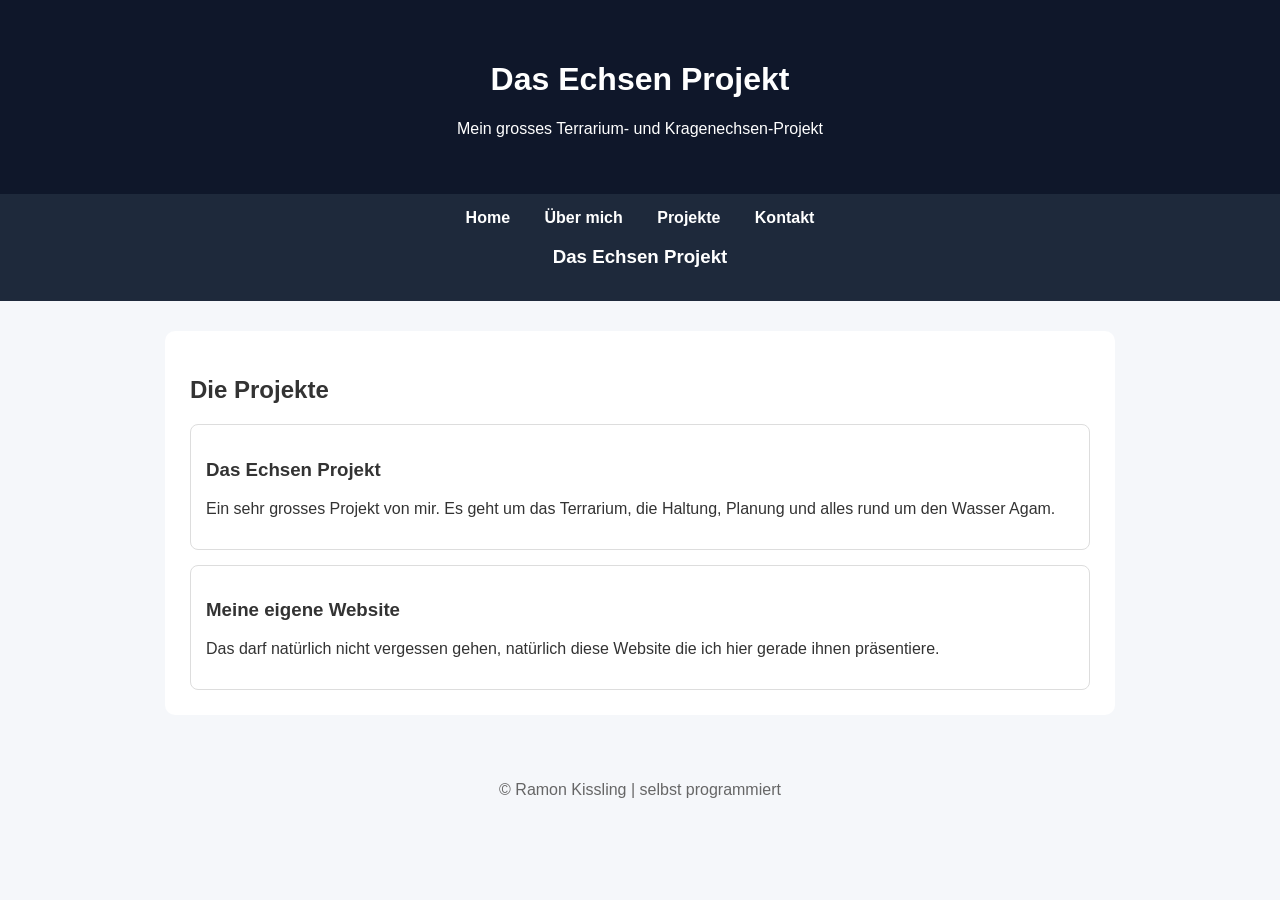
<file: Projekte.html>
<!-- ========================= -->
<!-- DATEI: projekte.html -->
<!-- ========================= -->

<!DOCTYPE html>
<html lang="de">
<head>
  <meta charset="UTF-8">
  <meta name="viewport" content="width=device-width, initial-scale=1.0">
  <title>Ramon Kissling | Projekte</title>
  <link rel="stylesheet" href="style.css">
</head>
<body>

<header>
  <h1>Das Echsen Projekt </h1>
  <p>Mein grosses Terrarium- und Kragenechsen-Projekt</p>
</header>

<nav>
    <a href="home.html">Home</a>
  <a href="index.html">Über mich</a>
  <a href="projekte.html">Projekte</a>
  <a href="kontakt.html">Kontakt</a>
  <h3><a href="echsen-projekt.html">Das Echsen Projekt</a></h3>
</nav>

<section>
  <h2>Die Projekte</h2>

<a href="echsen-projekt.html" class="projekt-link">
  <div class="card">

    <h3>Das Echsen Projekt</h3>

    <p>
      Ein sehr grosses Projekt von mir.
      Es geht um das Terrarium, die Haltung,
      Planung und alles rund um den Wasser Agam.
    </p>

  </div>
</a>

  <div class="card">
    <h3>Meine eigene Website</h3>
    <p>Das darf natürlich nicht vergessen gehen, natürlich diese Website die ich hier gerade ihnen präsentiere. 
  </div>

</section>

<footer>
  <p>© Ramon Kissling | selbst programmiert</p>
</footer>

</body>
</html>
</file>
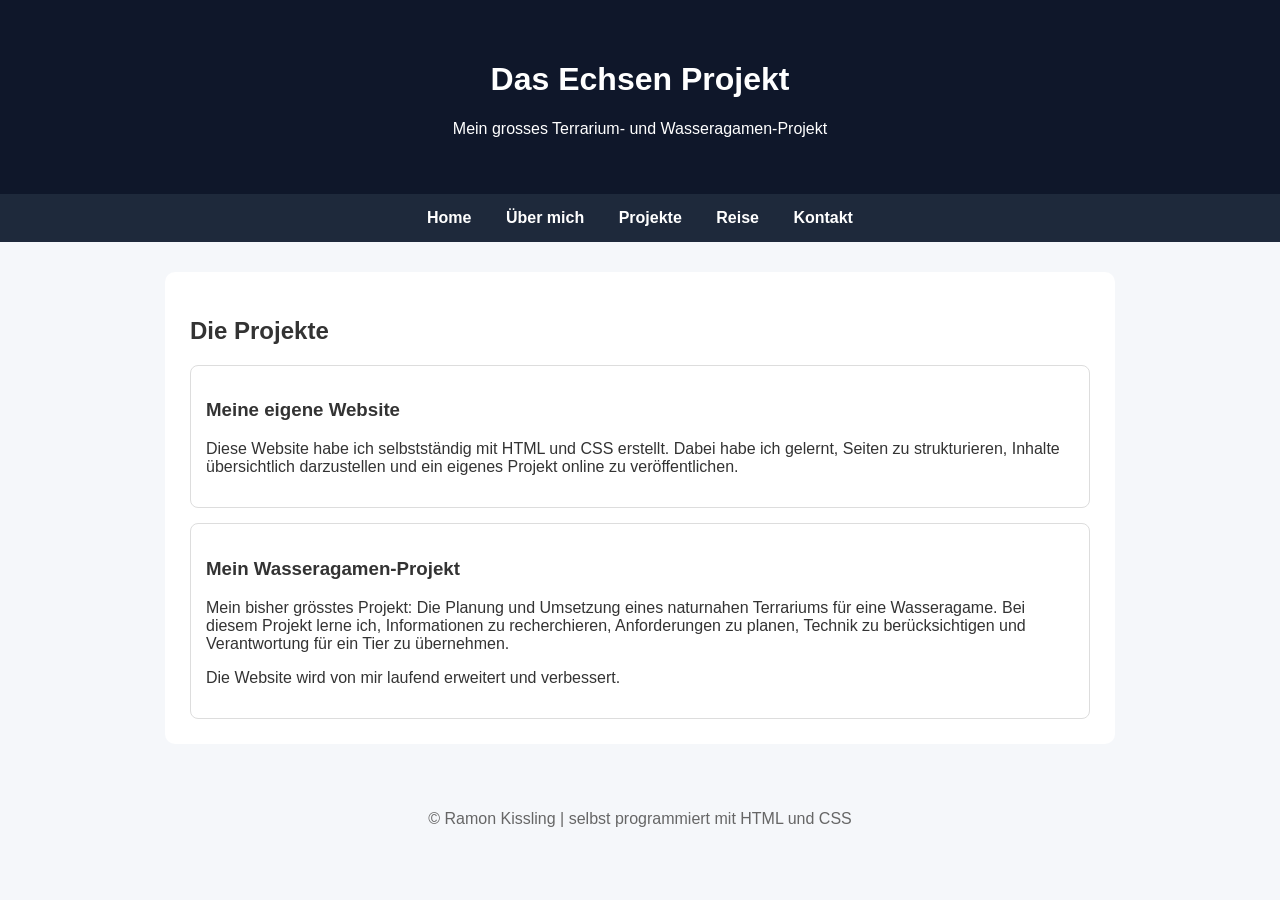
<file: projekte.html>
<!-- ========================= -->
<!-- DATEI: projekte.html -->
<!-- ========================= -->

<!DOCTYPE html>
<html lang="de">
<head>
  <meta charset="UTF-8">
  <meta name="viewport" content="width=device-width, initial-scale=1.0">
  <title>Ramon Kissling | Projekte</title>
  <link rel="stylesheet" href="style.css">
</head>
<body>

<header>
  <h1>Das Echsen Projekt </h1>
  <p>Mein grosses Terrarium- und Wasseragamen-Projekt</p>
</header>

<nav>
    <a href="home.html">Home</a>
  <a href="index.html">Über mich</a>
  <a href="projekte.html">Projekte</a>
  <a href="reise.html">Reise</a>
  <a href="kontakt.html">Kontakt</a>
</nav>

<section>
  <h2>Die Projekte</h2>
 <div class="card">
    <h3>Meine eigene Website</h3>
    <p>Diese Website habe ich selbstständig mit HTML und CSS erstellt. Dabei habe ich gelernt, Seiten zu strukturieren, Inhalte übersichtlich darzustellen und ein eigenes Projekt online zu veröffentlichen.</p>
  </div>

<a href="echsen-projekt.html" class="projekt-link">
  <div class="card">

    <h3>Mein Wasseragamen-Projekt</h3>

    <p>
      Mein bisher grösstes Projekt: Die Planung und Umsetzung eines naturnahen Terrariums für eine Wasseragame. Bei diesem Projekt lerne ich, Informationen zu recherchieren, Anforderungen zu planen, Technik zu berücksichtigen und Verantwortung für ein Tier zu übernehmen.
    </p>
<p>
      Die Website wird von mir laufend erweitert und verbessert.
    </p>
  </div>
</a>

</section>

<footer>
  <p>© Ramon Kissling | selbst programmiert mit HTML und CSS</p>
</footer>

</body>
</html>
</file>
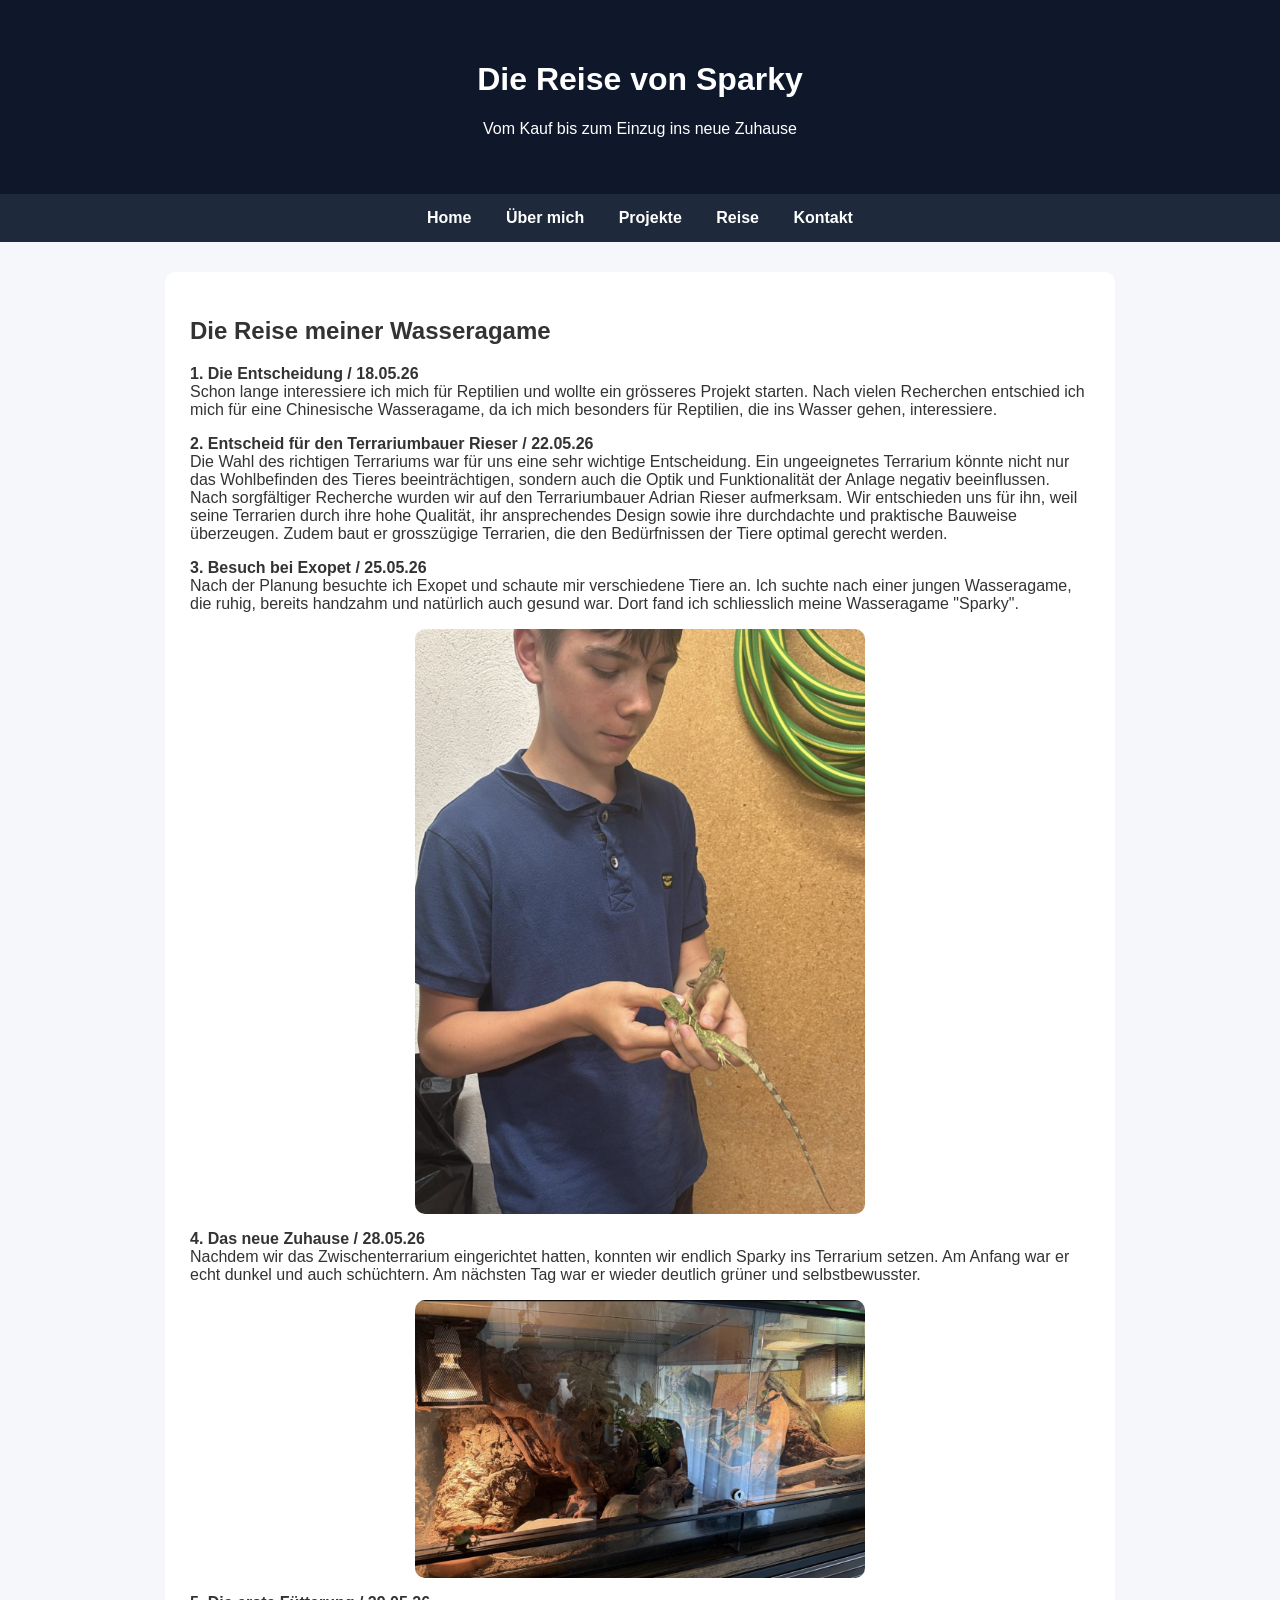
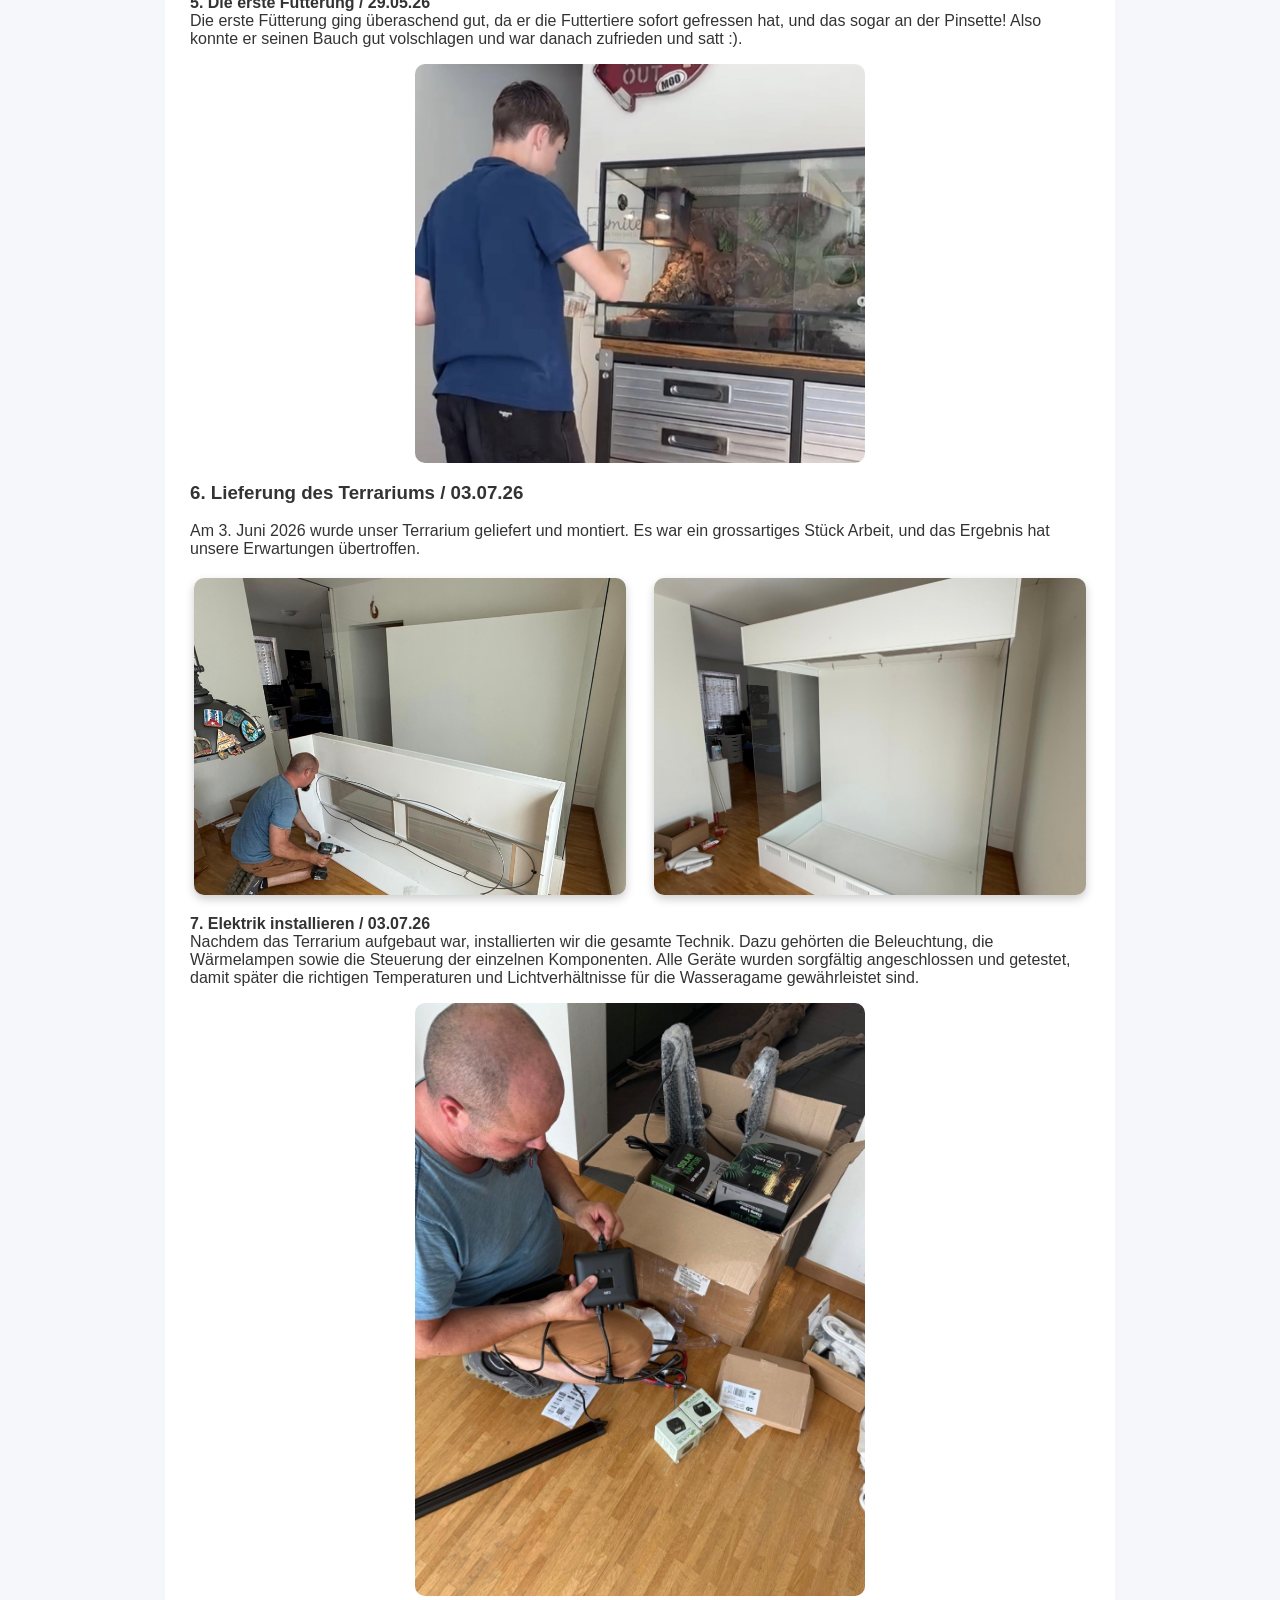
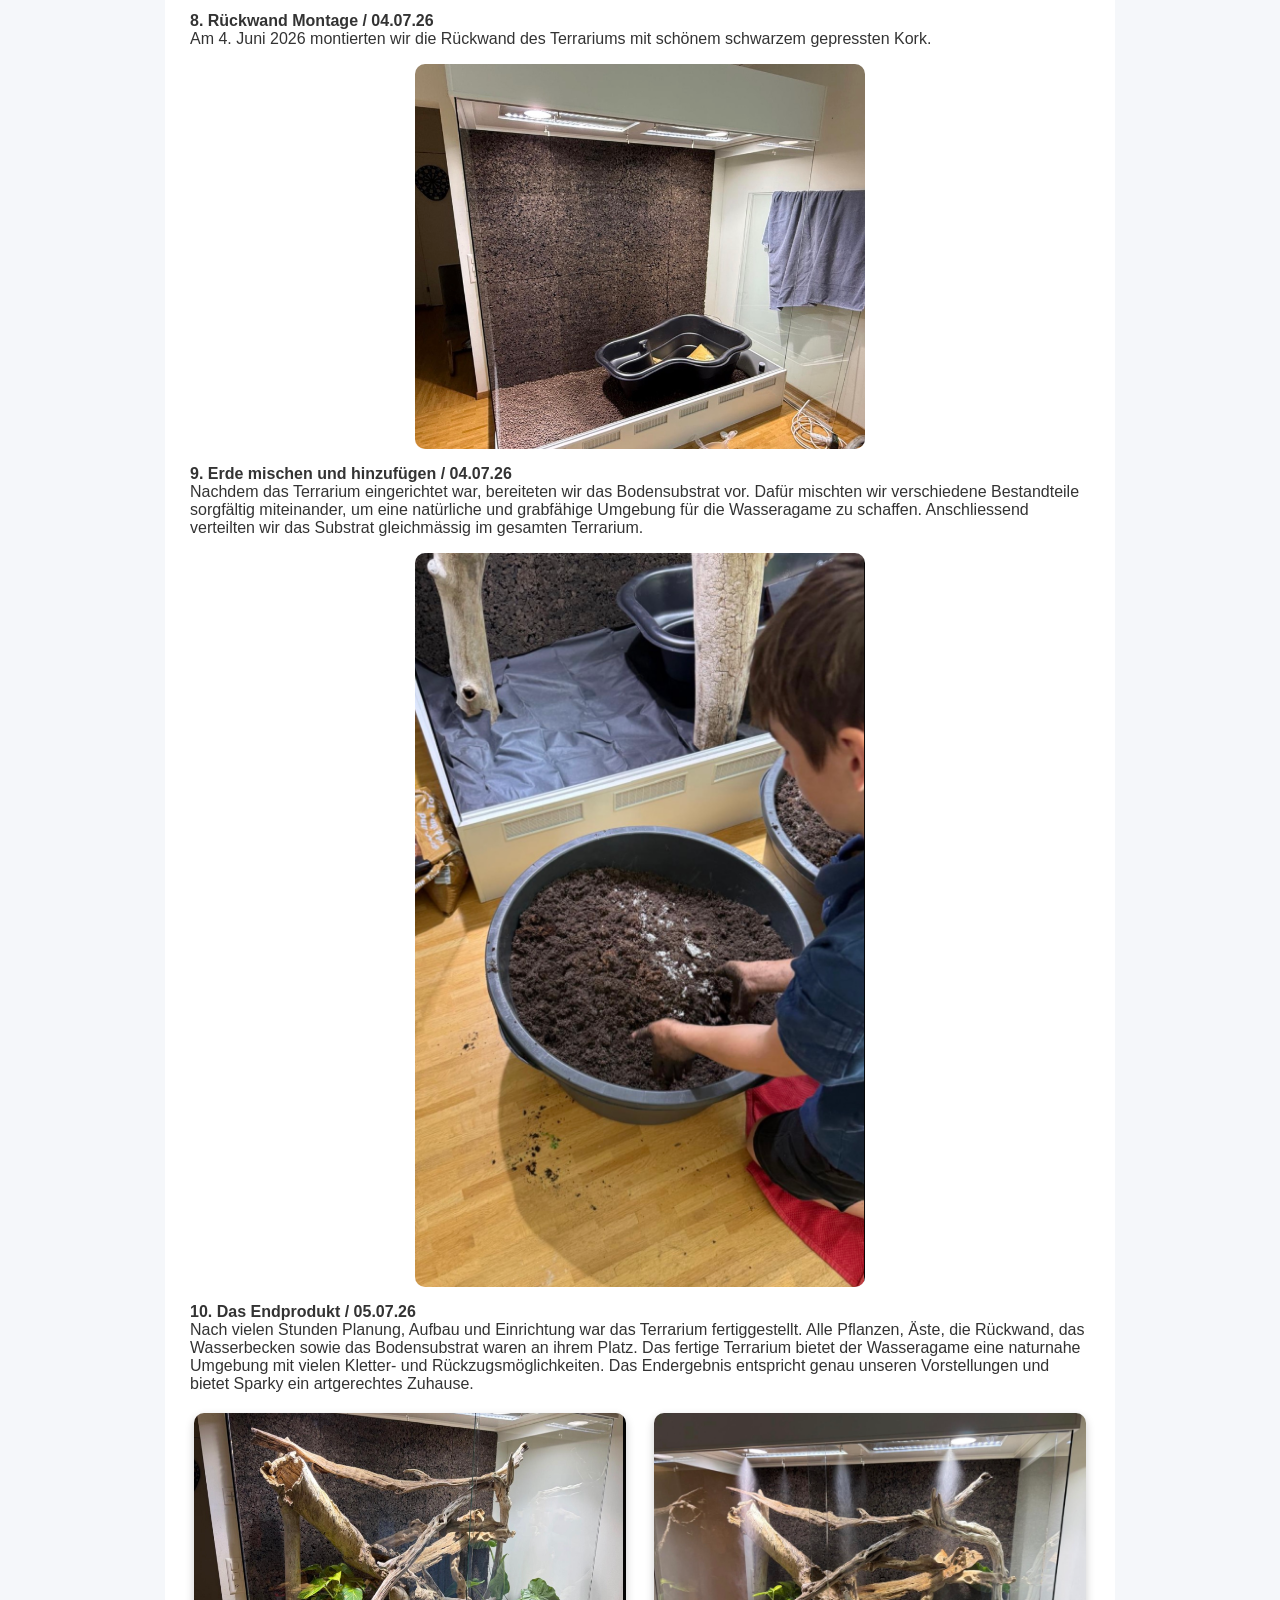
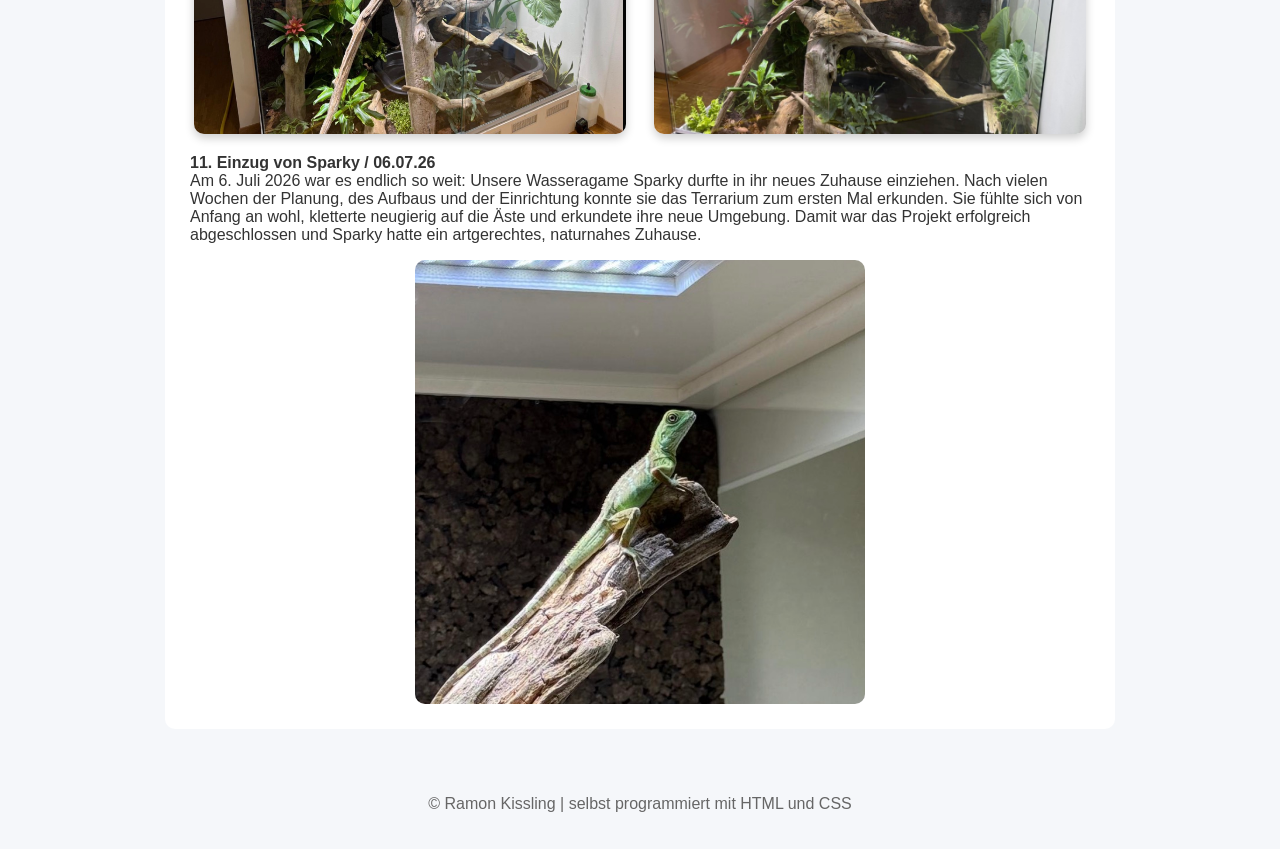
<file: reise.html>
<!DOCTYPE html>
<html lang="de">
<head>
    <meta charset="UTF-8">
    <meta name="viewport" content="width=device-width, initial-scale=1.0">
    <title>Ramon Kissling | Reise</title>
    <link rel="stylesheet" href="style.css">
</head>
<body>

<header>
    <h1>Die Reise von Sparky</h1>
    <p>Vom Kauf bis zum Einzug ins neue Zuhause</p>
</header>

<nav>
    <a href="home.html">Home</a>
    <a href="index.html">Über mich</a>
    <a href="projekte.html">Projekte</a>
    <a href="reise.html">Reise</a>
    <a href="kontakt.html">Kontakt</a>
</nav>

<section>
    <h2>Die Reise meiner Wasseragame</h2>

    <p>
        <strong>1. Die Entscheidung / 18.05.26</strong><br>
        Schon lange interessiere ich mich für Reptilien und wollte ein grösseres Projekt starten.
        Nach vielen Recherchen entschied ich mich für eine Chinesische Wasseragame, da ich mich besonders für Reptilien, die ins Wasser gehen, interessiere.
    </p>
    <p>
        <strong>2. Entscheid für den Terrariumbauer Rieser / 22.05.26</strong><br>
        Die Wahl des richtigen Terrariums war für uns eine sehr wichtige Entscheidung. Ein ungeeignetes Terrarium könnte nicht nur das Wohlbefinden des Tieres beeinträchtigen, sondern auch die Optik und Funktionalität der Anlage negativ beeinflussen.
        Nach sorgfältiger Recherche wurden wir auf den Terrariumbauer Adrian Rieser aufmerksam. Wir entschieden uns für ihn, weil seine Terrarien durch ihre hohe Qualität, ihr ansprechendes Design sowie ihre durchdachte und praktische Bauweise überzeugen. Zudem baut er grosszügige Terrarien, die den Bedürfnissen der Tiere optimal gerecht werden.
    </p>


    <p>
        <strong>3. Besuch bei Exopet / 25.05.26</strong><br>
        Nach der Planung besuchte ich Exopet und schaute mir verschiedene Tiere an.
        Ich suchte nach einer jungen Wasseragame, die ruhig, bereits handzahm und natürlich auch gesund war. 
        Dort fand ich schliesslich meine Wasseragame "Sparky".
    </p>
    <div class="reise-bild">
    <img class="agame-bild" src="exopet-besuch.png" alt="Besuch bei Exopet">
</div>

    <p>
        <strong>4. Das neue Zuhause / 28.05.26</strong><br>
        Nachdem wir das Zwischenterrarium eingerichtet hatten, konnten wir endlich Sparky ins Terrarium setzen.
        Am Anfang war er echt dunkel und auch schüchtern.
        Am nächsten Tag war er wieder deutlich grüner und selbstbewusster.
    </p>
    <div class="reise-bild">
    <img src="zuhause.png" alt="Das neue Zuhause">
</div>

    <p>
        <strong>5. Die erste Fütterung / 29.05.26</strong><br>
        Die erste Fütterung ging überaschend gut, da er die Futtertiere sofort gefressen hat, und das sogar an der Pinsette!
        Also konnte er seinen Bauch gut volschlagen und war danach zufrieden und satt :).
    </p>
    <div class="reise-bild">
    <img src="erste-fütterung.png" alt="Die erste Fütterung">

    <h3>6. Lieferung des Terrariums / 03.07.26</h3>

<p>
Am 3. Juni 2026 wurde unser Terrarium geliefert und montiert.
Es war ein grossartiges Stück Arbeit, und das Ergebnis hat unsere Erwartungen übertroffen.
</p>

<div class="terrarium-bilder">
    <img src="aufbauen_terra.png" alt="Aufbau des Terrariums">
    <img src="fertig_terra.png" alt="Fertiges Terrarium">
</div>
<p>
    <strong>7. Elektrik installieren / 03.07.26</strong><br>
    Nachdem das Terrarium aufgebaut war, installierten wir die gesamte Technik. Dazu gehörten die Beleuchtung, die Wärmelampen sowie die Steuerung der einzelnen Komponenten. Alle Geräte wurden sorgfältig angeschlossen und getestet, damit später die richtigen Temperaturen und Lichtverhältnisse für die Wasseragame gewährleistet sind.
</p>

<div class="reise-bild">
    <img src="elecktrik.png" alt="Installation der Elektrik">
</div>
<p>
    <strong>8. Rückwand Montage / 04.07.26</strong><br>
    Am 4. Juni 2026 montierten wir die Rückwand des Terrariums mit schönem schwarzem gepressten Kork.
</p>

<div class="reise-bild">
    <img src="kork-rueckwand.png" alt="Montage der Korkrückwand">
</div>
<p>
    <strong>9. Erde mischen und hinzufügen / 04.07.26</strong><br>
    Nachdem das Terrarium eingerichtet war, bereiteten wir das Bodensubstrat vor. Dafür mischten wir verschiedene Bestandteile sorgfältig miteinander, um eine natürliche und grabfähige Umgebung für die Wasseragame zu schaffen. Anschliessend verteilten wir das Substrat gleichmässig im gesamten Terrarium.
</p>

<div class="reise-bild">
    <img src="erde.png" alt="Erde mischen und einfüllen">
</div>


<p>
    <strong>10. Das Endprodukt / 05.07.26</strong><br>
    Nach vielen Stunden Planung, Aufbau und Einrichtung war das Terrarium fertiggestellt. Alle Pflanzen, Äste, die Rückwand, das Wasserbecken sowie das Bodensubstrat waren an ihrem Platz. Das fertige Terrarium bietet der Wasseragame eine naturnahe Umgebung mit vielen Kletter- und Rückzugsmöglichkeiten. Das Endergebnis entspricht genau unseren Vorstellungen und bietet Sparky ein artgerechtes Zuhause.
</p>

<div class="terrarium-bilder">
    <img src="endprodukt.png" alt="Fertiges Terrarium">
    <img src="wasserfall.png" alt="Fertiges Terrarium von vorne">
</div>
<p>
    <strong>11. Einzug von Sparky / 06.07.26</strong><br>
    Am 6. Juli 2026 war es endlich so weit: Unsere Wasseragame Sparky durfte in ihr neues Zuhause einziehen. Nach vielen Wochen der Planung, des Aufbaus und der Einrichtung konnte sie das Terrarium zum ersten Mal erkunden. Sie fühlte sich von Anfang an wohl, kletterte neugierig auf die Äste und erkundete ihre neue Umgebung. Damit war das Projekt erfolgreich abgeschlossen und Sparky hatte ein artgerechtes, naturnahes Zuhause.
</p>

<div class="reise-bild">
    <img src="wasseragame-stock.png" alt="Einzug von Sparky">
</div>


</section>

<footer>
    <p>© Ramon Kissling | selbst programmiert mit HTML und CSS</p>
</footer>

</body>
</html>
</file>
<file: style.css>
/* ========================= */
/* DATEI: style.css */
/* ========================= */

body {
    margin: 0;
    font-family: Arial, sans-serif;
    background: #f5f7fa;
    color: #333;
}

header {
    background: #0f172a;
    color: white;
    padding: 40px 20px;
    text-align: center;
}

nav {
    background: #1e293b;
    text-align: center;
    padding: 15px;
}

nav a {
    color: white;
    margin: 0 15px;
    text-decoration: none;
    font-weight: bold;
}

nav a:hover {
    color: #38bdf8;
}

section {
    max-width: 900px;
    margin: 30px auto;
    background: white;
    padding: 25px;
    border-radius: 10px;
}

.card {
    border: 1px solid #ddd;
    padding: 15px;
    margin-top: 15px;
    border-radius: 8px;
}

footer {
    text-align: center;
    padding: 20px;
    color: #666;
}
.home-link {
    text-decoration: none;
    color: inherit;
}

.home-link .card {
    transition: 0.2s;
    cursor: pointer;
}

.home-link .card:hover {
    transform: scale(1.02);
    background: #f1f5f9;
}
.card a {
    text-decoration: none;
    color: #222;
}
footer {
    text-align: center;
    padding: 20px;
    color: #666;
}

.card a {
    text-decoration: none;
    color: #222;
}
.bilder-grid {
    display: grid;
    grid-template-columns: 1fr 1fr;
    gap: 10px;
    margin-top: 20px;
    align-items: start;
}

.hand {
    width: 100%;
    height: 500px;
    object-fit: cover;
    object-position: center;
    border-radius: 10px;
}


.terra {
    width: 100%;
    height: 500px;
    object-fit: cover;
    object-position: center;
    border-radius: 10px;
}

.snake {
    grid-column: 1 / 4;
    width: 100%;
    height: 600px;
    object-fit: cover;
    object-position: center top;
    border-radius: 10px;
}
.bilder-grid a {
    display: block;
}



.bilder-grid img {
    cursor: pointer;
}


.volleyball {
    width: 100%;
    height: auto;
    border-radius: 10px;
}
.terrarium-bild {
    text-align: center;
    margin-top: 30px;
}

.terrarium-bild img {
    width: 80%;
    max-width: 1000px;
    height: auto;
}
.pdf-button {
    display: inline-block;
    padding: 10px 20px;
    margin: 10px;
    background-color: #4CAF50;
    color: white;
    text-decoration: none;
    border-radius: 5px;
}
.projekt-link {
    text-decoration: none;
    color: inherit;
}

@media (max-width: 700px) {
    header {
        padding: 30px 10px;
    }

    nav {
        display: flex;
        flex-direction: column;
        gap: 10px;
    }

    section {
        width: auto;
        margin: 15px;
        padding: 20px;
    }

    .bilder-grid {
        grid-template-columns: 1fr;
    }

    .hand,
    .terra,
    .snake,
    .volleyball {
        width: 100%;
        height: auto;
    }

    .card {
        margin-bottom: 15px;
    }
    .terrarium-bilder {
    flex-direction: column;
    align-items: center;
}

.terrarium-bilder img {
    width: 100%;
    max-width: 100%;
}

}
.bild-container {
    text-align: center;
    margin-top: 30px;
}

.bild-container img {
    width: 70%;      /* Bildgrösse */
    max-width: 700px;
    height: auto;    /* verhindert Verzerrung */
    border-radius: 10px;
}
.reise-bild img {
    width: 100%;
    max-width: 450px;
    height: auto;
    display: block;
    margin: 0 auto;
    border-radius: 10px;
}

.agame-bild {
    width: 100%;
    max-width: 450px;
    height: 250px;
    object-fit: cover;
    object-position: center 20%;
}
.terrarium-bilder {
    display: flex;
    justify-content: center;
    gap: 20px;
    margin: 20px 0;
    flex-wrap: wrap;
}

.terrarium-bilder img {
    width: 48%;
    max-width: 450px;
    height: auto;
    border-radius: 10px;
    box-shadow: 0 4px 10px rgba(0, 0, 0, 0.2);
}

/* ===========================
   Responsive Bilder
=========================== */

/* Tablet */
@media (max-width: 900px) {
    .card img,
    .reise-bild img,
    .terrarium-bilder img {
        max-width: 350px;
        width: 100%;
        height: auto;
    }
}

/* Handy */
@media (max-width: 600px) {
    .card img,
    .reise-bild img,
    .terrarium-bilder img {
        max-width: 280px;
        width: 100%;
        height: auto;
    }

    .terrarium-bilder {
        flex-direction: column;
        align-items: center;
    }
}
</file>
